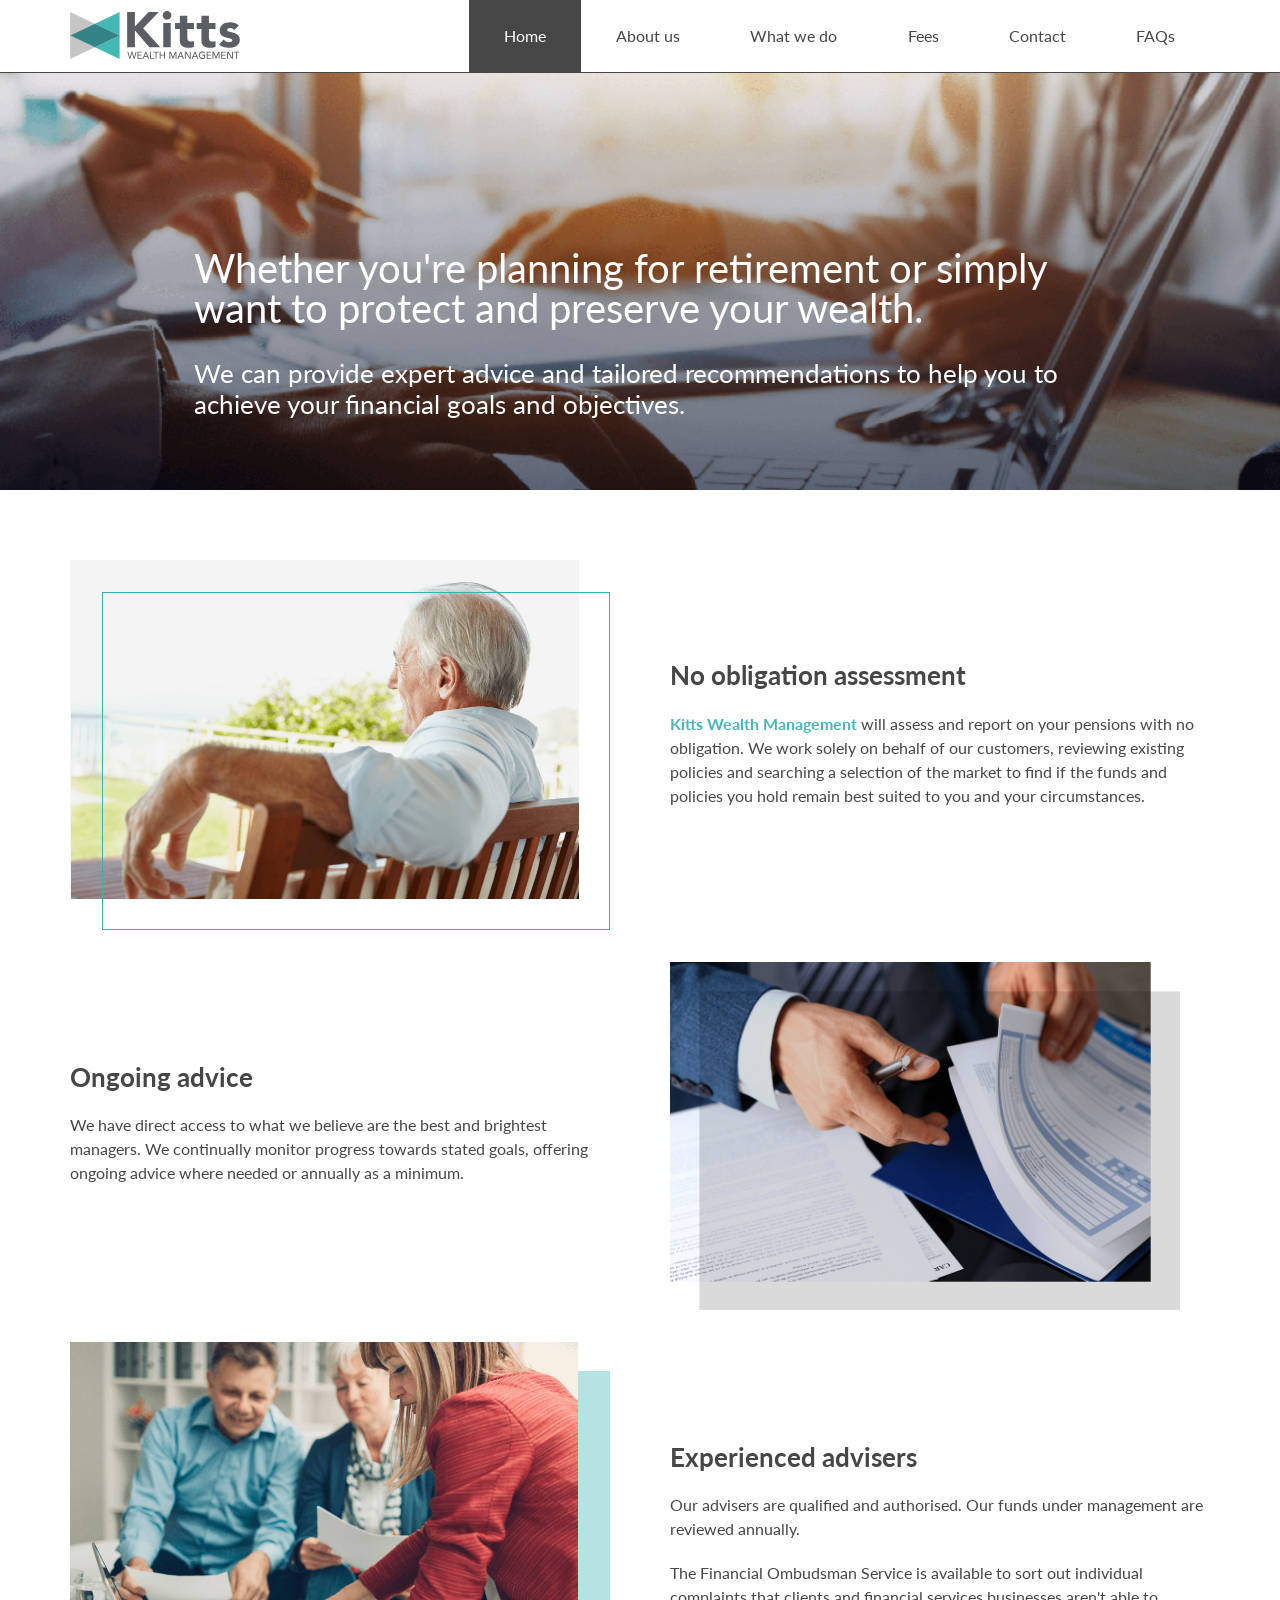
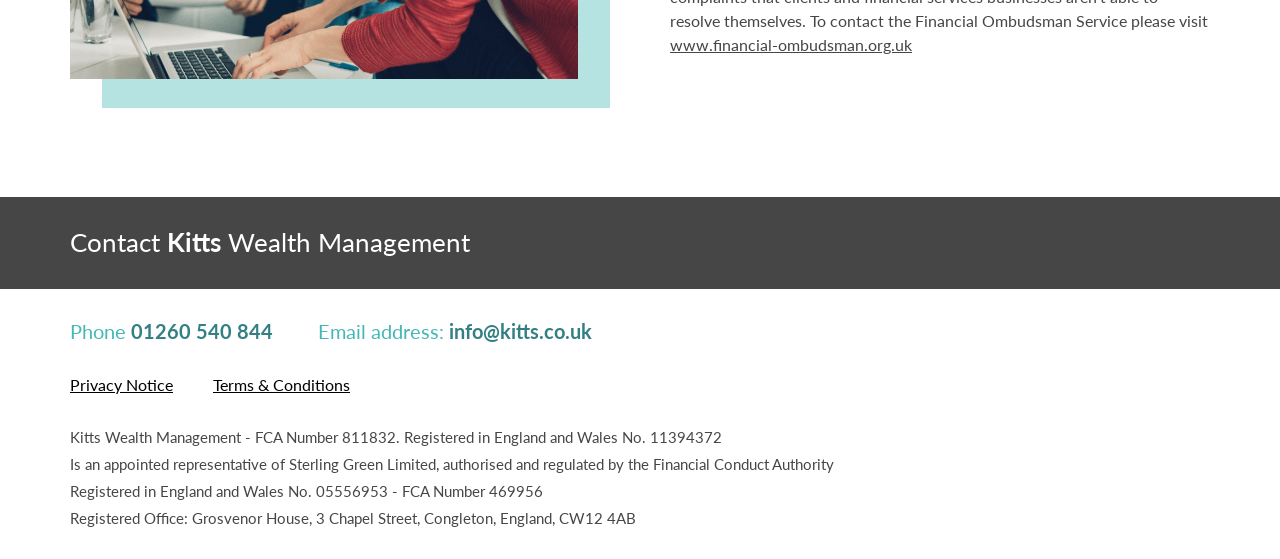
<file: index.html>
<!DOCTYPE html>
<html lang="en">
<head>
    <meta charset="UTF-8">
    <meta name="viewport" content="width=device-width, initial-scale=1.0">
    <meta http-equiv="X-UA-Compatible" content="ie=edge">
    <title>Kitts Wealth Management</title>
    <link href="https://fonts.googleapis.com/css?family=Lato" rel="stylesheet">
    <link href="sass/critical.min.css" rel="stylesheet" type="text/css">
</head>
<body>

    <a class="focusable visually-hidden" href="#main-content">Skip to main content</a>

    <header class="header">
        <div class="mainColumn">
            <a href="index.html" class="header__logo">Kitts Wealth Management link to homepage</a>
            <button class="nav__burgerBtn" aria-label="Mobile Menu Button">
                <span></span>
                <span></span>
                <span></span>
            </button>
            <nav class="nav">
                <div class="nav__close_mobile_menu">
                    <span></span>
                    <span></span>
                </div>
                <ul class="nav__list-container">
                    <li><a href="index.html" class="active">Home</a></li>
                    <li><a href="about-us.html">About us</a></li>
                    <li><a href="what-we-do.html">What we do</a></li>
                    <li><a href="fees.html">Fees</a></li>
                    <li><a href="contact.html">Contact</a></li>
                    <li><a href="faq.html">FAQs</a></li>
                </ul>
            </nav>
        </div>
    </header>

    <main class="main" id="main-content">

        <div class="hero hero--img-home">
            <div class="hero--img-home-mobile hero--img-home"></div>
            <div class="mainColumn hero__homepageTitle">
                <h1 class="hd_primary fs_primary cm_secondary cm_white">Whether you're planning for retirement or simply want to protect and preserve your wealth.</h1>
                <p class="fs_secondary--hero cm_white">We can provide expert advice and tailored recommendations to help you to achieve your financial goals and objectives.</p>
            </div>
        </div>

        <div class="mainColumn">

            <div class="columns">
                <div class="col6">
                    <img src="img/Image_1@2x.png" width="550" alt="Man relaxing on bench">
                </div>
                <div class="col6 col--centerTxt">
                    <h2 class="hd_secondary fs_secondary bold">No obligation assessment</h2>
                    <p><strong class="cm_secondary">Kitts Wealth Management</strong> will assess and report on your pensions with no obligation. We work solely on behalf of our customers, reviewing existing policies and searching a selection of the market to find if the funds and policies you hold remain best suited to you and your circumstances.</p>
                </div>
            </div>
            <div class="columns reverseCols">
                <div class="col6">
                    <img src="img/Image_2@2x.png" width="550" alt="Manager carefully checking documents">
                </div>
                <div class="col6 col--centerTxt">
                    <h2 class="hd_secondary fs_secondary bold">Ongoing advice</h2>
                    <p>We have direct access to what we believe are the best and brightest managers. We continually monitor progress towards stated goals, offering ongoing advice where needed or annually as a minimum.</p>
                </div>
            </div>
            <div class="columns">
                <div class="col6">
                    <img src="img/Image_3@2x.png" width="550" alt="Advisor giving advice">
                </div>
                <div class="col6 col--centerTxt">
                    <h2 class="hd_secondary fs_secondary bold">Experienced advisers</h2>
                    <p>Our advisers are qualified and authorised. Our funds under management are reviewed annually.</p>
                    <p>The Financial Ombudsman Service is available to sort out individual complaints that clients and financial services businesses aren't able to resolve themselves. To contact the Financial Ombudsman Service please visit <a class="cm_primary" href="http://www.financial-ombudsman.org.uk">www.financial-ombudsman.org.uk</a></p>
                </div>
            </div>

        </div>
    </main>

    <footer class="footer">
        <div class="footer__titleBlock">
            <div class="mainColumn">
                <p class="fs_secondary">Contact <strong>Kitts</strong> Wealth Management</p>
            </div>
        </div>
        <div class="footer__detailsBlock">
            <div class="mainColumn">
                <p class="footer__phoneNumbers fs_tertiary cm_secondary">Phone <a class="cm_tertiary" href="tel:01260540844"><strong>01260 540 844</strong></a> Email address: <a class="cm_tertiary" href="mailto:info@kitts.co.uk"><strong>info@kitts.co.uk</strong></a></p>
                <p class="footer__pageLinks"><a href="privacy.html">Privacy Notice</a><a href="terms.html">Terms & Conditions</a></p>
                <p class="fs__smallPrint">Kitts Wealth Management - FCA Number 811832. Registered in England and Wales No. 11394372</p>
                <p class="fs__smallPrint">Is an appointed representative of Sterling Green Limited, authorised and regulated by the Financial Conduct Authority</p>
                <p class="fs__smallPrint">Registered in England and Wales No. 05556953 - FCA Number 469956</p>
                <p class="fs__smallPrint">Registered Office: Grosvenor House, 3 Chapel Street, Congleton, England, CW12 4AB</p>
            </div>
        </div>
    </footer>

    <script src="scripts/scripts.min.js" async></script>
</body>
</html>
</file>
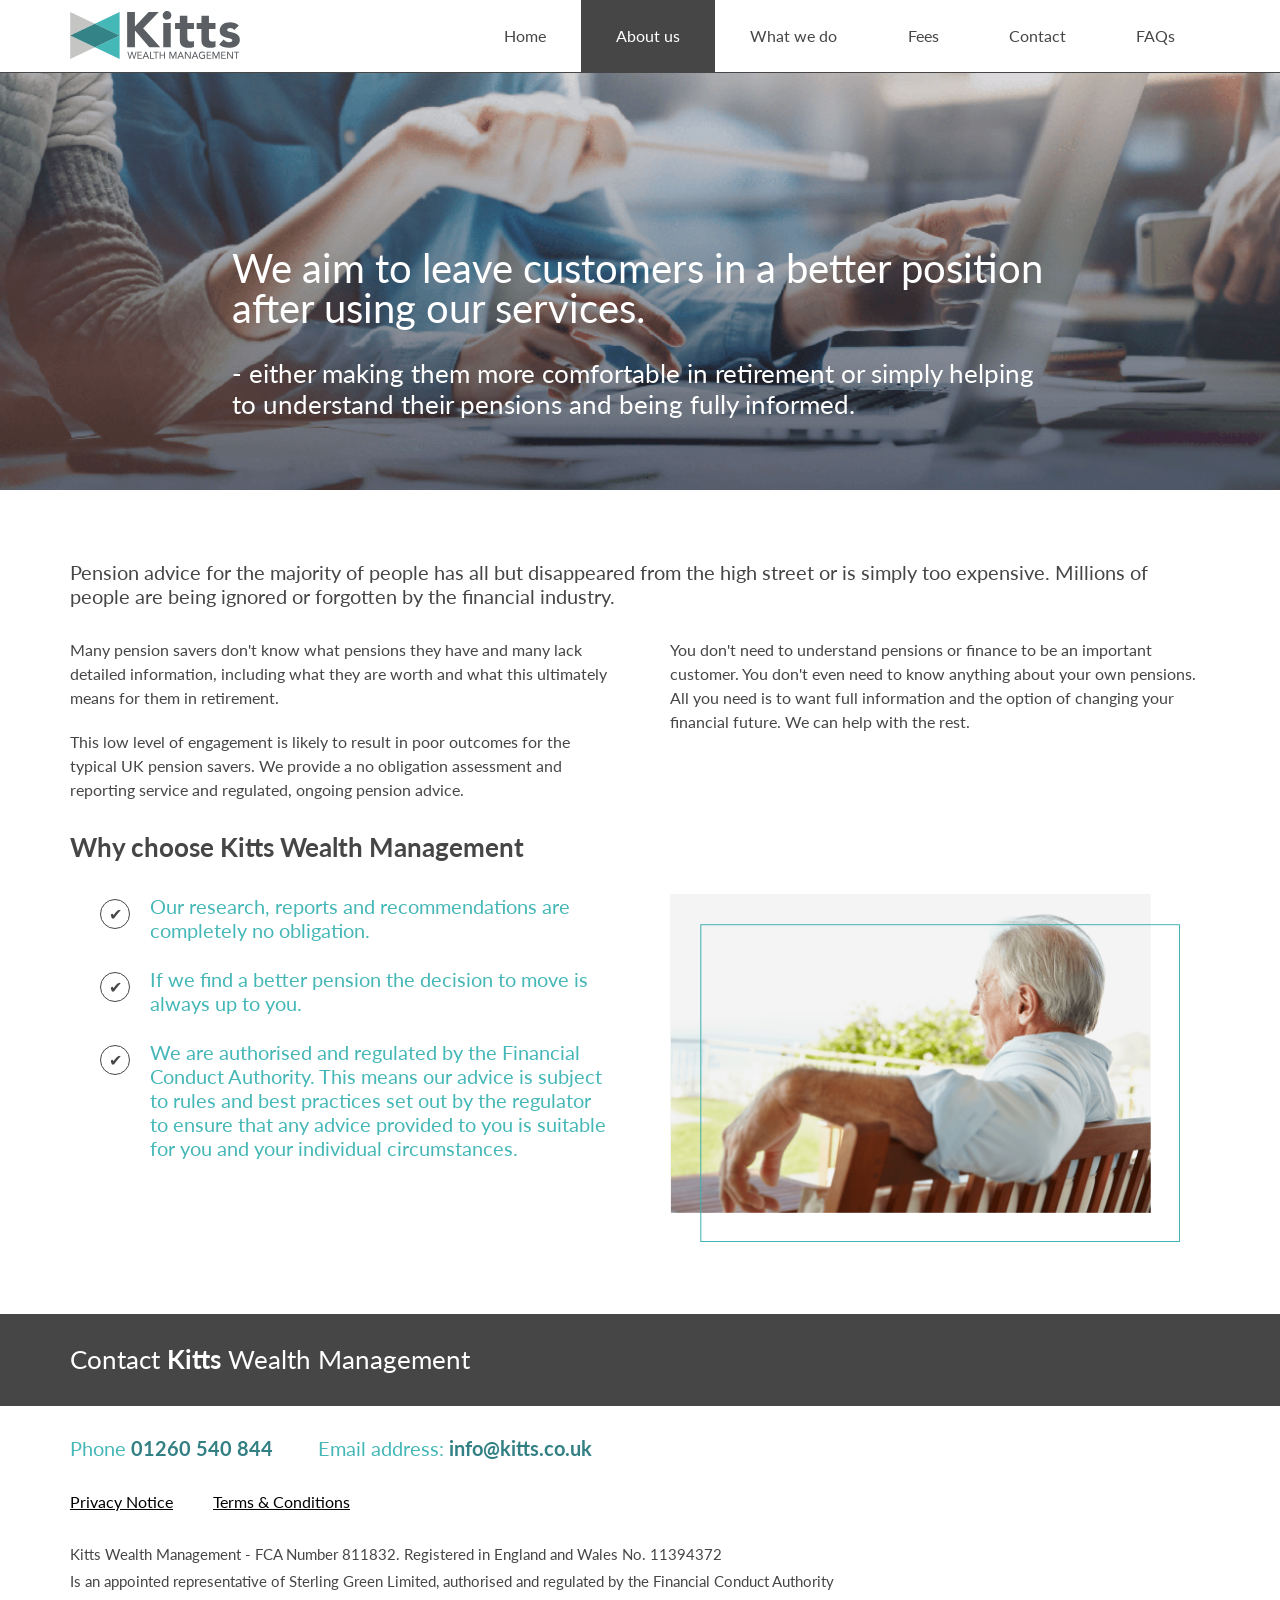
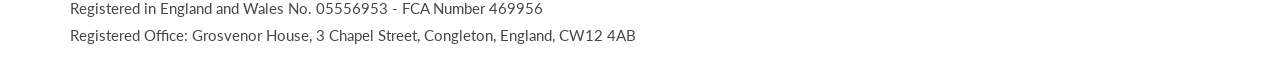
<file: about-us.html>
<!DOCTYPE html>
<html lang="en">
<head>
    <meta charset="UTF-8">
    <meta name="viewport" content="width=device-width, initial-scale=1.0">
    <meta http-equiv="X-UA-Compatible" content="ie=edge">
    <title>Kitts Wealth Management - About Us</title>
    <link href="https://fonts.googleapis.com/css?family=Lato" rel="stylesheet">
    <link href="sass/critical.min.css" rel="stylesheet" type="text/css">
</head>
<body>

    <a class="focusable visually-hidden" href="#main-content">Skip to main content</a>

    <header class="header">
        <div class="mainColumn">
            <a href="index.html" class="header__logo">Kitts Wealth Management link to homepage</a>
            <button class="nav__burgerBtn" aria-label="Mobile Menu Button">
                <span></span>
                <span></span>
                <span></span>
            </button>
            <nav class="nav">
                <div class="nav__close_mobile_menu">
                    <span></span>
                    <span></span>
                </div>
                <ul class="nav__list-container">
                    <li><a href="index.html">Home</a></li>
                    <li><a href="about-us.html" class="active">About us</a></li>
                    <li><a href="what-we-do.html">What we do</a></li>
                    <li><a href="fees.html">Fees</a></li>
                    <li><a href="contact.html">Contact</a></li>
                    <li><a href="faq.html">FAQs</a></li>
                </ul>
            </nav>
        </div>
    </header>

    <main class="main" id="main-content">

        <div class="hero hero--img-about-us">
            <div class="mainColumn hero__aboutUsTitle">
                <h1 class="hd_primary fs_primary cm_white">We aim to leave customers in a better position after using our services.</h1>
                <p class="fs_secondary--hero cm_white">- either making them more comfortable in retirement or simply helping to understand their pensions and being fully informed.</p>
            </div>
        </div>

        <div class="mainColumn">

            <p class="fs_tertiary">Pension advice for the majority of people has all but disappeared from the high street or is simply too expensive.  Millions of people are being ignored or forgotten by the financial industry.</p>

            <div class="columns">
                <div class="col6">
                    <p>Many pension savers don't know what pensions they have and many lack detailed information, including what they are worth and what this ultimately means for them in retirement.</p>
                    <p>This low level of engagement  is likely to result in poor outcomes for the typical UK pension savers. We provide a no obligation assessment and reporting service and regulated, ongoing pension advice.</p>
                </div>
                <div class="col6">
                    <p>You don't need to understand pensions or finance to be an important customer. You don't even need to know anything about your own pensions. All you need is to want full information and the option of changing your financial future. We can help with the rest.</p>
                </div>
            </div>

            <h2 class="hd_secondary fs_secondary bold mar_top_med">Why choose Kitts Wealth Management</h2>

            <div class="columns reverseCols">
                <div class="col6 hide--mobile">
                    <img src="img/Image_1@2x.png" width="550" alt="Man relaxing on a bench">
                </div>
                <div class="col6">
                    <ul class="fs_tertiary cm_secondary">
                        <li class="bullet--tick">Our research, reports and recommendations are completely no obligation.</li>
                        <li class="bullet--tick">If we find a better pension the decision to move is always up to you.</li>
                        <li class="bullet--tick">We are authorised and regulated by the Financial Conduct Authority. This means our advice is subject to rules and best practices set out by the regulator to ensure that any advice provided to you is suitable for you and your individual circumstances.</li>
                    </ul>
                </div>
            </div>

        </div>
    </main>

    <footer class="footer">
        <div class="footer__titleBlock">
            <div class="mainColumn">
                <p class="fs_secondary">Contact <strong>Kitts</strong> Wealth Management</p>
            </div>
        </div>
        <div class="footer__detailsBlock">
            <div class="mainColumn">
                <p class="footer__phoneNumbers fs_tertiary cm_secondary">Phone <a class="cm_tertiary" href="tel:01260540844"><strong>01260 540 844</strong></a> Email address: <a class="cm_tertiary" href="mailto:info@kitts.co.uk"><strong>info@kitts.co.uk</strong></a></p>
                <p class="footer__pageLinks"><a href="privacy.html">Privacy Notice</a><a href="terms.html">Terms & Conditions</a></p>
                <p class="fs__smallPrint">Kitts Wealth Management - FCA Number 811832. Registered in England and Wales No. 11394372</p>
                <p class="fs__smallPrint">Is an appointed representative of Sterling Green Limited, authorised and regulated by the Financial Conduct Authority</p>
                <p class="fs__smallPrint">Registered in England and Wales No. 05556953 - FCA Number 469956</p>
                <p class="fs__smallPrint">Registered Office: Grosvenor House, 3 Chapel Street, Congleton, England, CW12 4AB</p>
            </div>
        </div>
    </footer>

    <script src="scripts/scripts.min.js" async></script>
</body>
</html>
</file>
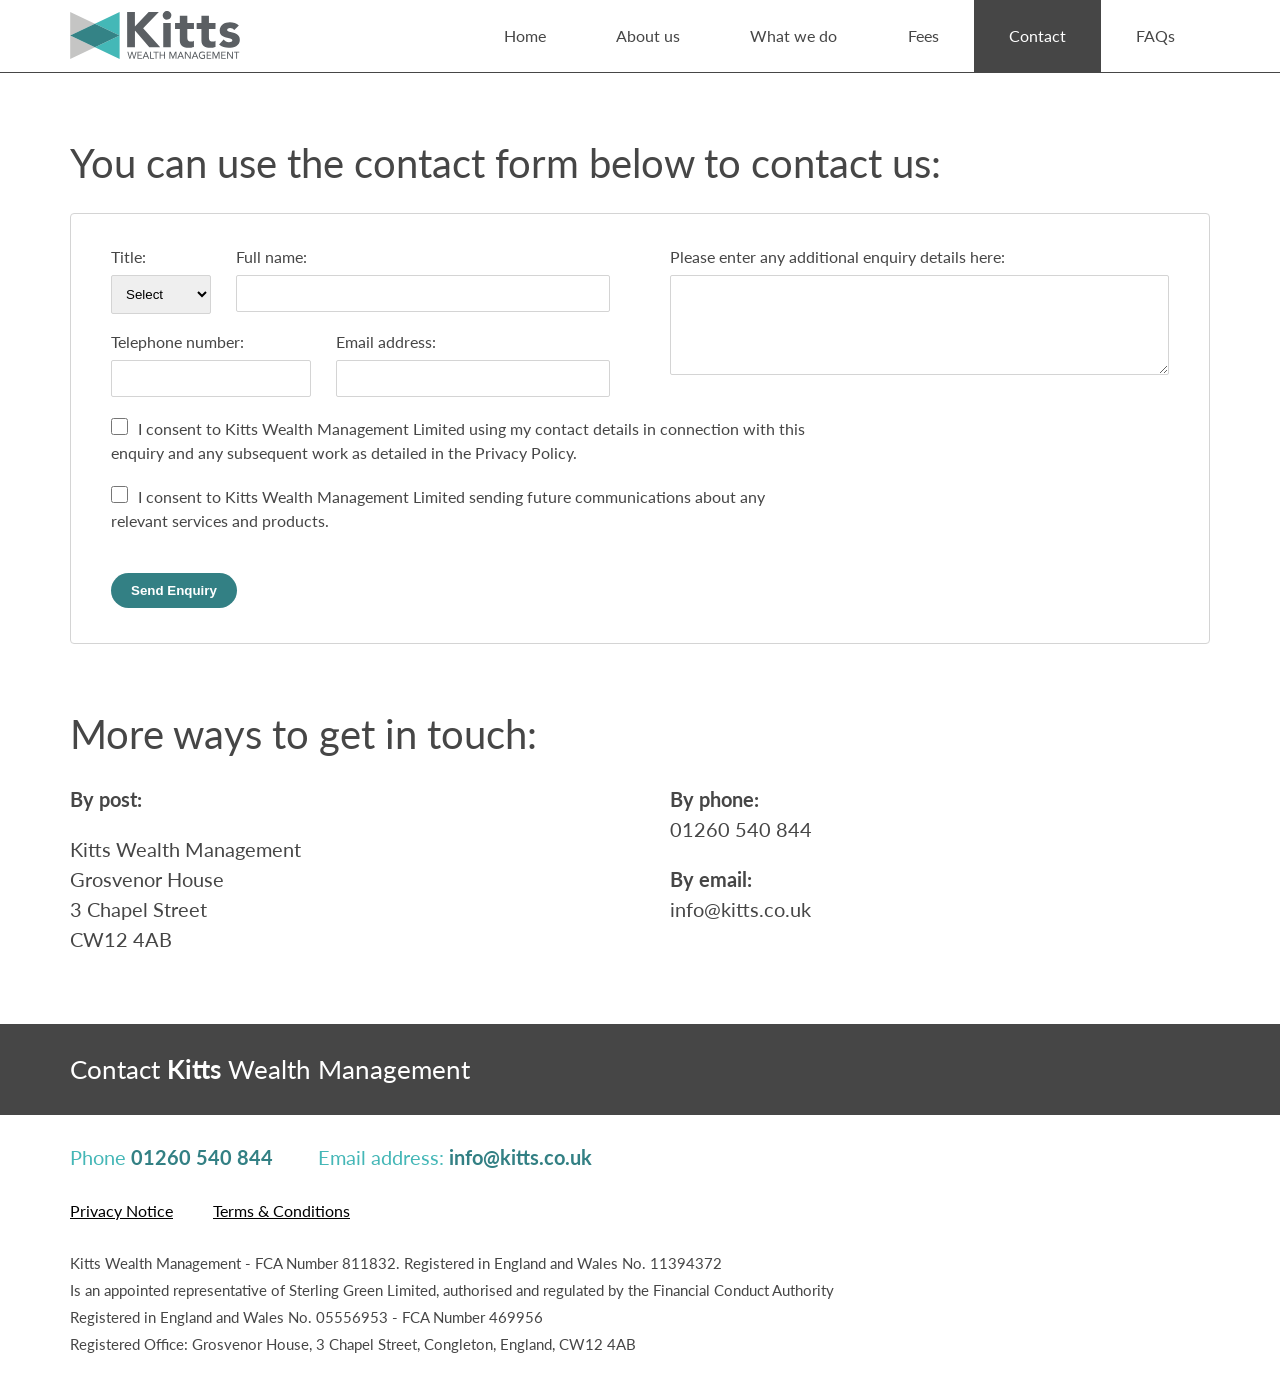
<file: contact.html>
<!DOCTYPE html>
<html lang="en">
<head>
    <meta charset="UTF-8">
    <meta name="viewport" content="width=device-width, initial-scale=1.0">
    <meta http-equiv="X-UA-Compatible" content="ie=edge">
    <title>Kitts Wealth Management - Contact us</title>
    <link href="https://fonts.googleapis.com/css?family=Lato" rel="stylesheet">
    <link href="sass/critical.min.css" rel="stylesheet" type="text/css">
</head>
<body>

    <a class="focusable visually-hidden" href="#main-content">Skip to main content</a>

    <header class="header">
        <div class="mainColumn">
            <a href="index.html" class="header__logo">Kitts Wealth Management link to homepage</a>
            <button class="nav__burgerBtn" aria-label="Mobile Menu Button">
                <span></span>
                <span></span>
                <span></span>
            </button>
            <nav class="nav">
                <div class="nav__close_mobile_menu">
                    <span></span>
                    <span></span>
                </div>
                <ul class="nav__list-container">
                    <li><a href="index.html">Home</a></li>
                    <li><a href="about-us.html">About us</a></li>
                    <li><a href="what-we-do.html">What we do</a></li>
                    <li><a href="fees.html">Fees</a></li>
                    <li><a href="contact.html" class="active">Contact</a></li>
                    <li><a href="faq.html">FAQs</a></li>
                </ul>
            </nav>
        </div>
    </header>

    <main class="main" id="main-content">

        <div class="mainColumn mar_top_noHero">

            <h1 class="hd_primary fs_primary">You can use the contact form below to contact us:</h1>

            <form class="formBlock mar_btm_lrg" action="">
                <div class="columns">
                    <div class="col6">
                        <div class="formBlock__fields">
                            <div class="formBlock--field-title">
                                <label class="formBlock--field-label" for="formTitle">Title:</label>
                                <select id="formTitle">
                                    <option value="Select" disabled selected>Select</option>
                                    <option value="Mr">Mr</option>
                                    <option value="Miss">Miss</option>
                                    <option value="Mrs">Mrs</option>
                                </select>
                            </div>
                            <div class="formBlock--field-name">
                                <label class="formBlock--field-label" for="formName">Full name:</label>
                                <input type="text" id="formName">
                            </div>
                        </div>
                        <div class="formBlock__fields">
                            <div class="formBlock--field-telephone">
                                <label class="formBlock--field-label" for="formNumber">Telephone number:</label>
                                <input type="number" id="formNumber">
                            </div>
                            <div class="formBlock--field-email">
                                <label class="formBlock--field-label" for="formEmail">Email address:</label>
                                <input type="email" id="formEmail">
                            </div>
                        </div>
                    </div>
                    <div class="col6">
                        <label class="formBlock--field-label" for="formComments">Please enter any additional enquiry details here:</label>
                        <textarea class="formBlock--field-comments" id="formComments" rows="6"></textarea>
                    </div>
                </div>

                <p class="formBlock__consentLabel">
                    <label for="consent__contact_details"><input class="formBlock__consent_checkbox" type="checkbox" id="consent__contact_details">I consent to Kitts Wealth Management Limited using my contact details in connection with this enquiry and any subsequent work as detailed in the Privacy Policy.</label>
                </p>

                <p class="formBlock__consentLabel">
                    <label for="consent__marketing"><input class="formBlock__consent_checkbox" type="checkbox" id="consent__marketing">I consent to Kitts Wealth Management Limited sending future communications about any relevant services and products.</label>
                </p>

                <button class="formBlock--submitBtn mar_top_med" type="submit">Send Enquiry</button>
            </form>

            <h1 class="hd_primary fs_primary">More ways to get in touch:</h1>

            <div class="columns">
                <div class="col6 fs_tertiary">
                    <p><strong>By post:</strong></p>
                    <p>
                        Kitts Wealth Management
                        <br>Grosvenor House
                        <br>3 Chapel Street
                        <br>CW12 4AB
                    </p>
                </div>
                <div class="col6 fs_tertiary">
                    <p>
                        <strong>By phone:</strong>
                        <br>
                        <a class="unstyledLink" href="tel:01260540844">01260 540 844</a>
                    </p>

                    <p>
                        <strong>By email:</strong>
                        <br>
                        <a class="unstyledLink" href="mailto:info@kitts.co.uk">info@kitts.co.uk</a>
                    </p>
                </div>
            </div>

        </div>
    </main>

    <footer class="footer">
        <div class="footer__titleBlock">
            <div class="mainColumn">
                <p class="fs_secondary">Contact <strong>Kitts</strong> Wealth Management</p>
            </div>
        </div>
        <div class="footer__detailsBlock">
            <div class="mainColumn">
                <p class="footer__phoneNumbers fs_tertiary cm_secondary">Phone <a class="cm_tertiary" href="tel:01260540844"><strong>01260 540 844</strong></a> Email address: <a class="cm_tertiary" href="mailto:info@kitts.co.uk"><strong>info@kitts.co.uk</strong></a></p>
                <p class="footer__pageLinks"><a href="privacy.html">Privacy Notice</a><a href="terms.html">Terms & Conditions</a></p>
                <p class="fs__smallPrint">Kitts Wealth Management - FCA Number 811832. Registered in England and Wales No. 11394372</p>
                <p class="fs__smallPrint">Is an appointed representative of Sterling Green Limited, authorised and regulated by the Financial Conduct Authority</p>
                <p class="fs__smallPrint">Registered in England and Wales No. 05556953 - FCA Number 469956</p>
                <p class="fs__smallPrint">Registered Office: Grosvenor House, 3 Chapel Street, Congleton, England, CW12 4AB</p>
            </div>
        </div>
    </footer>

    <script src="scripts/scripts.min.js" async></script>
</body>
</html>
</file>
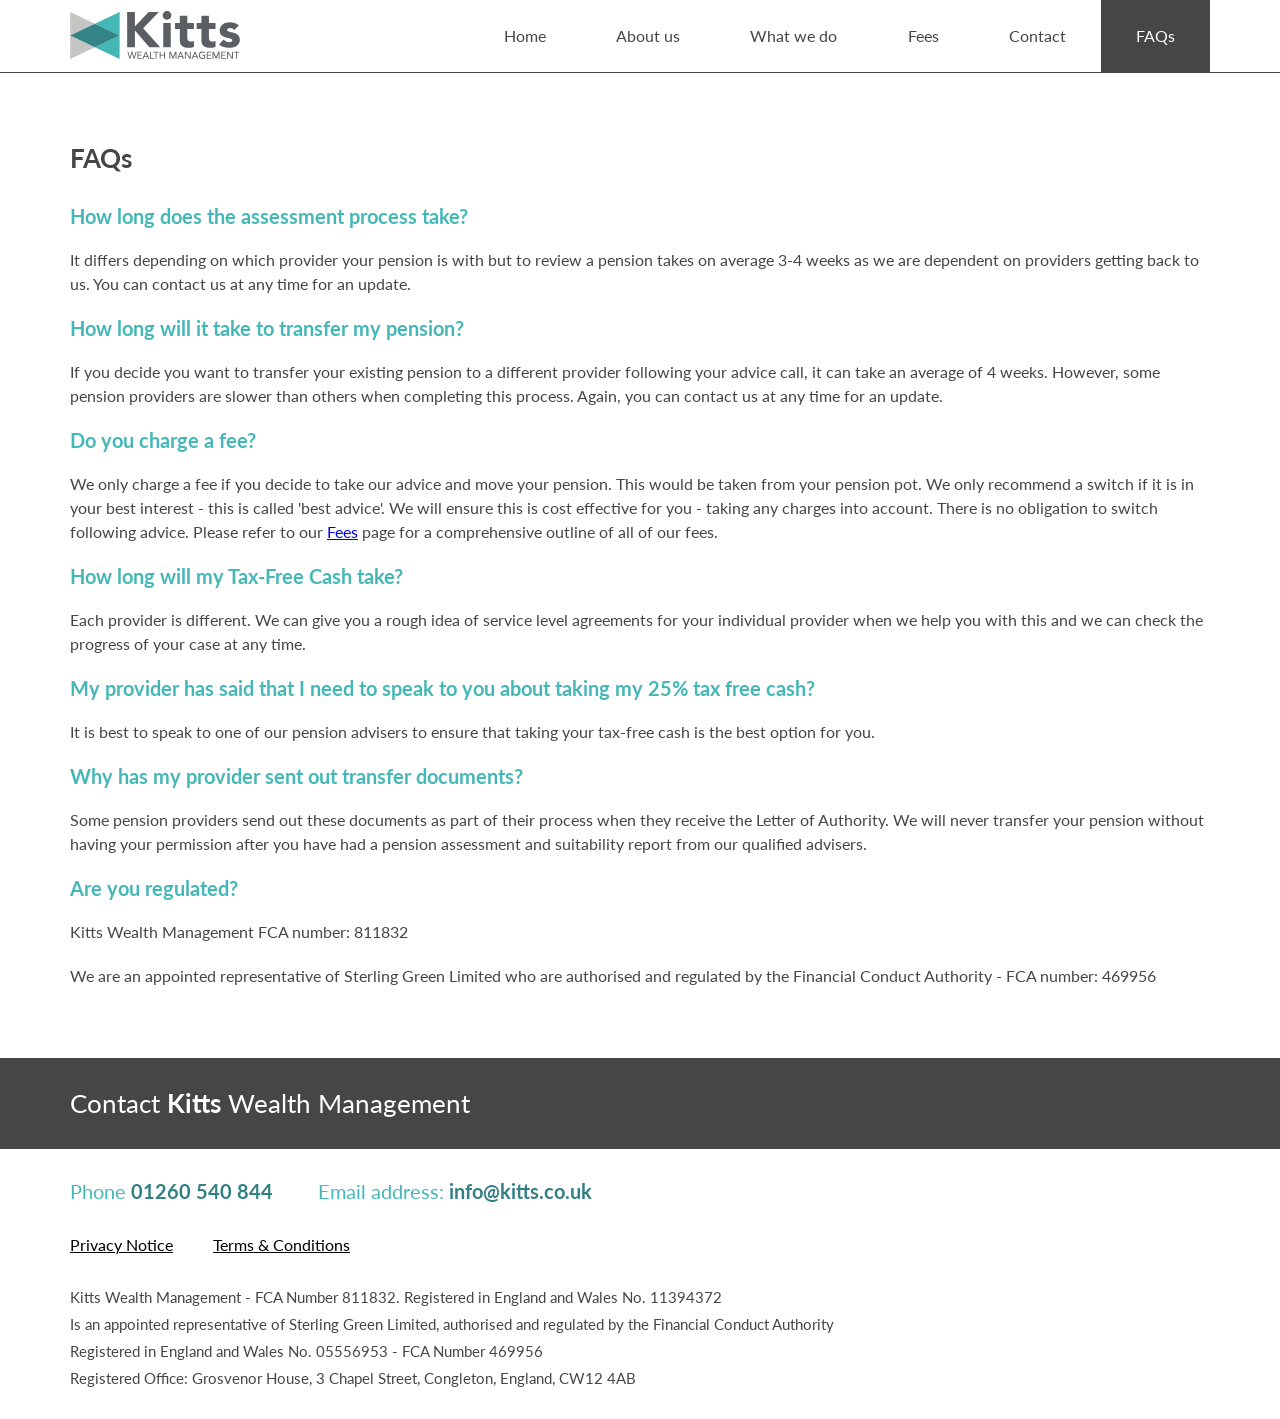
<file: faq.html>
<!DOCTYPE html>
<html lang="en">
<head>
    <meta charset="UTF-8">
    <meta name="viewport" content="width=device-width, initial-scale=1.0">
    <meta http-equiv="X-UA-Compatible" content="ie=edge">
    <title>Kitts Wealth Management - FAQ</title>
    <link href="https://fonts.googleapis.com/css?family=Lato" rel="stylesheet">
    <link href="sass/critical.min.css" rel="stylesheet" type="text/css">
</head>
<body>

    <a class="focusable visually-hidden" href="#main-content">Skip to main content</a>

    <header class="header">
        <div class="mainColumn">
            <a href="index.html" class="header__logo">Kitts Wealth Management link to homepage</a>
            <button class="nav__burgerBtn" aria-label="Mobile Menu Button">
                <span></span>
                <span></span>
                <span></span>
            </button>
            <nav class="nav">
                <div class="nav__close_mobile_menu">
                    <span></span>
                    <span></span>
                </div>
                <ul class="nav__list-container">
                    <li><a href="index.html">Home</a></li>
                    <li><a href="about-us.html">About us</a></li>
                    <li><a href="what-we-do.html">What we do</a></li>
                    <li><a href="fees.html">Fees</a></li>
                    <li><a href="contact.html">Contact</a></li>
                    <li><a href="faq.html" class="active">FAQs</a></li>
                </ul>
            </nav>
        </div>
    </header>

    <main class="main" id="main-content">
        <div class="mainColumn mar_top_noHero">

            <h2 class="hd_secondary fs_secondary mar_btm_med bold">FAQs</h2>

            <h3 class="hd_secondary fs_tertiary cm_secondary bold">How long does the assessment process take?</h3>
            <p>It differs depending on which provider your pension is with but to review a pension takes on average 3-4 weeks as we are dependent on providers getting back to us. You can contact us at any time for an update.</p>

            <h3 class="hd_secondary fs_tertiary cm_secondary bold">How long will it take to transfer my pension?</h3>
            <p>If you decide you want to transfer your existing pension to a different provider following your advice call, it can take an average of 4 weeks.  However, some pension providers are slower than others when completing this process.  Again, you can contact us at any time for an update.</p>

            <h3 class="hd_secondary fs_tertiary cm_secondary bold">Do you charge a fee?</h3>
            <p>We only charge a fee if you decide to take our advice and move your pension. This would be taken from your pension pot. We only recommend a switch if it is in your best interest - this is called 'best advice'. We will ensure this is cost effective for you - taking any charges into account.  There is no obligation to switch following advice. Please refer to our <a href="fees.html">Fees</a> page for a comprehensive outline of all of our fees.</p>

            <h3 class="hd_secondary fs_tertiary cm_secondary bold">How long will my Tax-Free Cash take?</h3>
            <p>Each provider is different. We can give you a rough idea of service level agreements for your individual provider when we help you with this and we can check the progress of your case at any time.</p>

            <h3 class="hd_secondary fs_tertiary cm_secondary bold">My provider has said that I need to speak to you about taking my 25% tax free cash?</h3>
            <p>It is best to speak to one of our pension advisers to ensure that taking your tax-free cash is the best option for you.</p>

            <h3 class="hd_secondary fs_tertiary cm_secondary bold">Why has my provider sent out transfer documents?</h3>
            <p>Some pension providers send out these documents as part of their process when they receive the Letter of Authority. We will never transfer your pension without having your permission after you have had a pension assessment and suitability report from our qualified advisers.</p>

            <h3 class="hd_secondary fs_tertiary cm_secondary bold">Are you regulated?</h3>
            <p>Kitts Wealth Management FCA number: 811832</p>
            <p>We are an appointed representative of Sterling Green Limited who are authorised and regulated by the Financial Conduct Authority - FCA number: 469956</p>

        </div>
    </main>

    <footer class="footer">
        <div class="footer__titleBlock">
            <div class="mainColumn">
                <p class="fs_secondary">Contact <strong>Kitts</strong> Wealth Management</p>
            </div>
        </div>
        <div class="footer__detailsBlock">
            <div class="mainColumn">
                <p class="footer__phoneNumbers fs_tertiary cm_secondary">Phone <a class="cm_tertiary" href="tel:01260540844"><strong>01260 540 844</strong></a> Email address: <a class="cm_tertiary" href="mailto:info@kitts.co.uk"><strong>info@kitts.co.uk</strong></a></p>
                <p class="footer__pageLinks"><a href="privacy.html">Privacy Notice</a><a href="terms.html">Terms & Conditions</a></p>
                <p class="fs__smallPrint">Kitts Wealth Management - FCA Number 811832. Registered in England and Wales No. 11394372</p>
                <p class="fs__smallPrint">Is an appointed representative of Sterling Green Limited, authorised and regulated by the Financial Conduct Authority</p>
                <p class="fs__smallPrint">Registered in England and Wales No. 05556953 - FCA Number 469956</p>
                <p class="fs__smallPrint">Registered Office: Grosvenor House, 3 Chapel Street, Congleton, England, CW12 4AB</p>
            </div>
        </div>
    </footer>

    <script src="scripts/scripts.min.js" async></script>
</body>
</html>
</file>
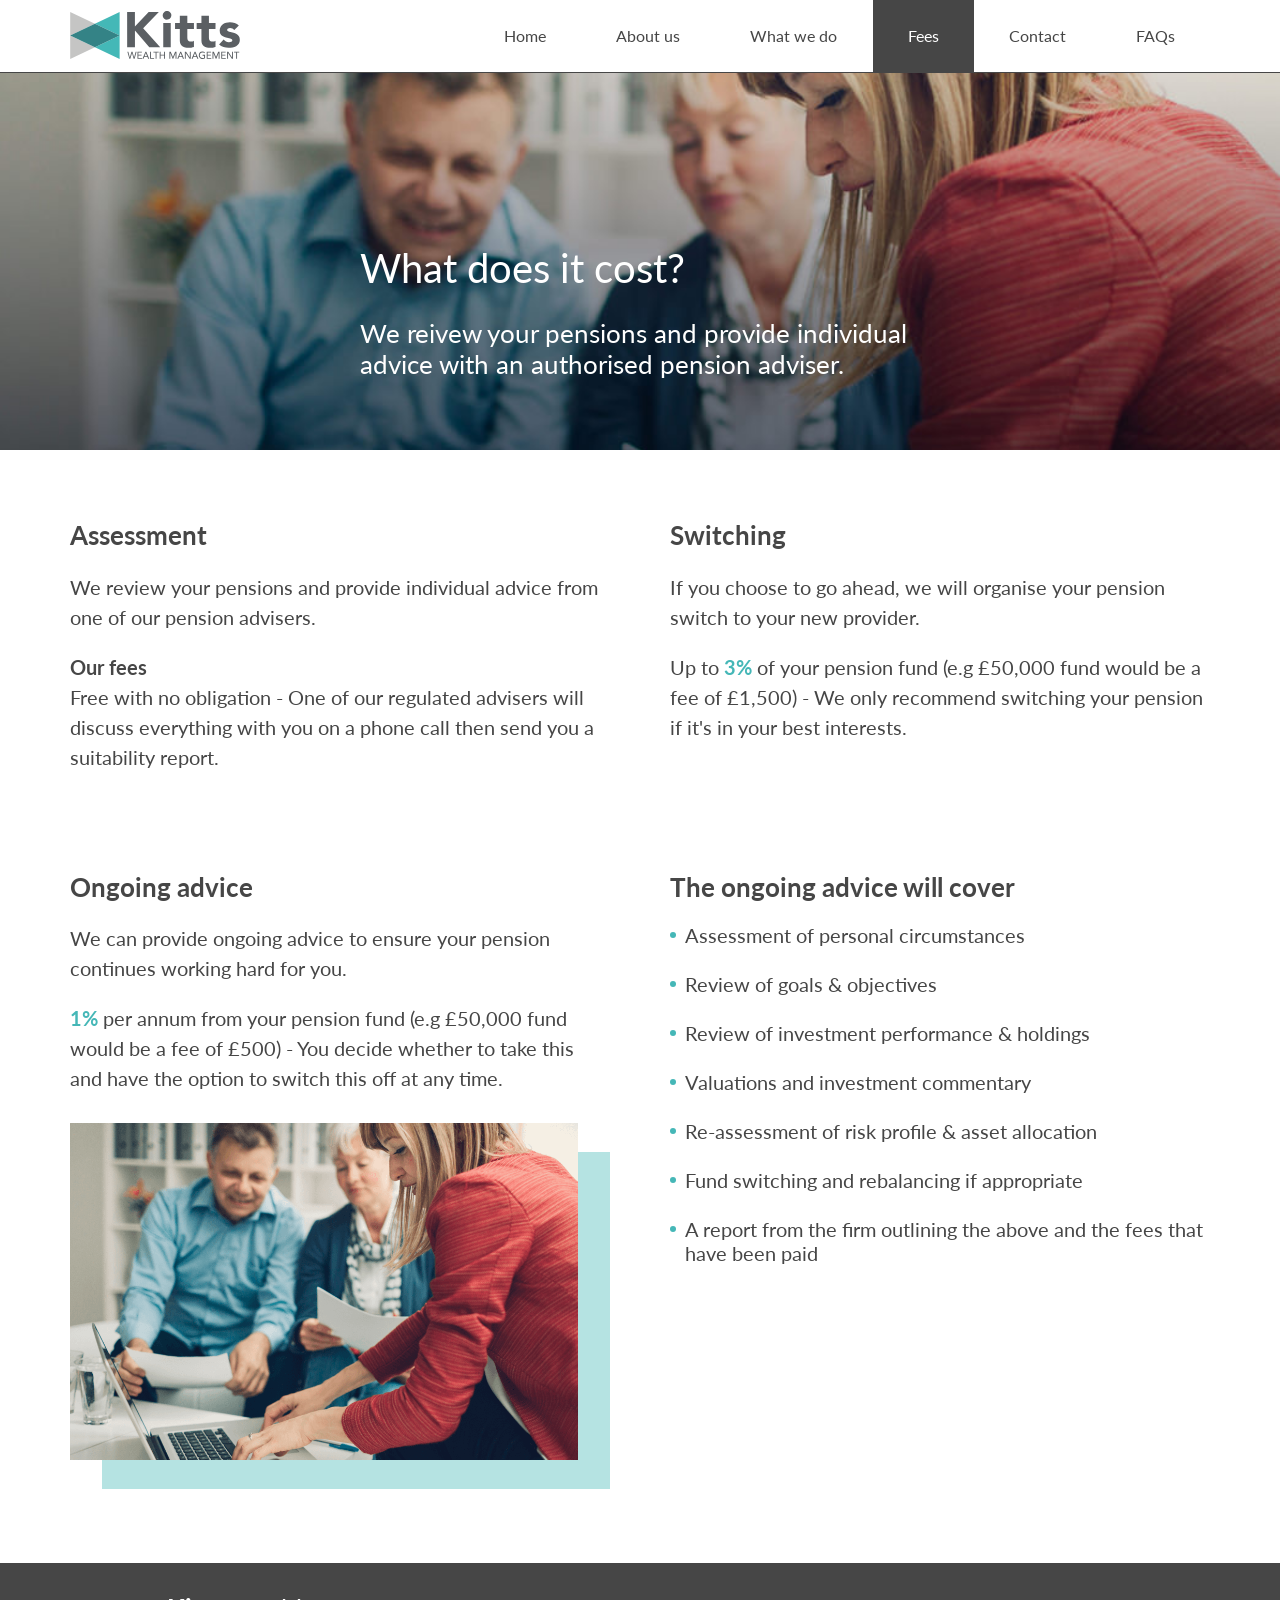
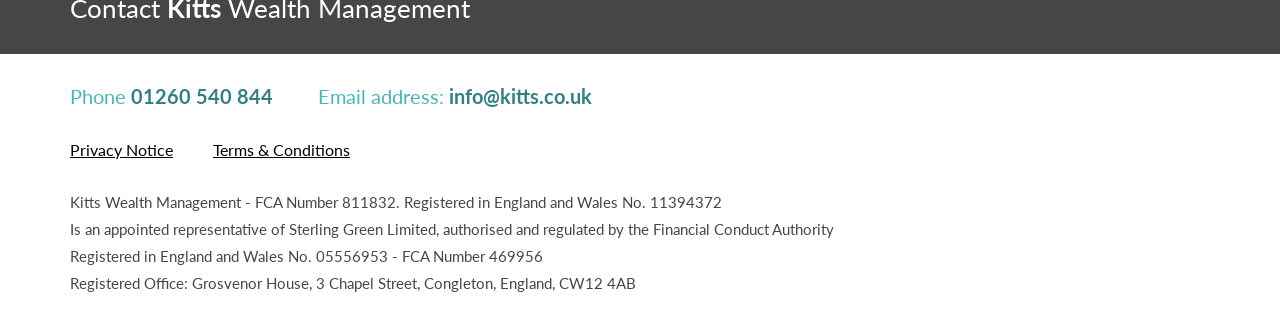
<file: fees.html>
<!DOCTYPE html>
<html lang="en">
<head>
    <meta charset="UTF-8">
    <meta name="viewport" content="width=device-width, initial-scale=1.0">
    <meta http-equiv="X-UA-Compatible" content="ie=edge">
    <title>Kitts Wealth Management - Fees</title>
    <link href="https://fonts.googleapis.com/css?family=Lato" rel="stylesheet">
    <link href="sass/critical.min.css" rel="stylesheet" type="text/css">
</head>
<body>

    <a class="focusable visually-hidden" href="#main-content">Skip to main content</a>

    <header class="header">
        <div class="mainColumn">
            <a href="index.html" class="header__logo">Kitts Wealth Management link to homepage</a>
            <button class="nav__burgerBtn" aria-label="Mobile Menu Button">
                <span></span>
                <span></span>
                <span></span>
            </button>
            <nav class="nav">
                <div class="nav__close_mobile_menu">
                    <span></span>
                    <span></span>
                </div>
                <ul class="nav__list-container">
                    <li><a href="index.html">Home</a></li>
                    <li><a href="about-us.html">About us</a></li>
                    <li><a href="what-we-do.html">What we do</a></li>
                    <li><a href="fees.html" class="active">Fees</a></li>
                    <li><a href="contact.html">Contact</a></li>
                    <li><a href="faq.html">FAQs</a></li>
                </ul>
            </nav>
        </div>
    </header>

    <main class="main" id="main-content">

        <div class="hero hero--img-fees">
            <div class="mainColumn hero__feesTitle">
                <h1 class="hd_primary fs_primary cm_white">What does it cost?</h1>
                <p class="fs_secondary--hero cm_white">We reivew your pensions and provide individual advice with an authorised pension adviser.</p>
            </div>
        </div>

        <div class="mainColumn fs_tertiary">

            <div class="columns">
                <div class="col6">
                    <h2 class="hd_secondary fs_secondary bold">Assessment</h2>
                    <p>We review your pensions and provide individual advice from one of our pension advisers.</p>
                    <p>
                        <strong>Our fees</strong>
                        <br>
                        Free with no obligation - One of our regulated advisers will discuss everything with you on a phone call then send you a suitability report.
                    </p>
                </div>
                <div class="col6">
                    <h2 class="hd_secondary fs_secondary bold">Switching</h2>
                    <p>If you choose to go ahead, we will organise your pension switch to your new provider.</p>
                    <p>Up to <strong class="cm_secondary">3%</strong> of your pension fund (e.g £50,000 fund would be a fee of £1,500) - We only recommend switching your pension if it's in your best interests.</p>
                </div>
            </div>



            <div class="columns">
                <div class="col6">
                    <h2 class="hd_secondary fs_secondary bold mar_top_lrg">Ongoing advice</h2>
                    <p>We can provide ongoing advice to ensure your pension continues working hard for you.</p>
                    <p><strong class="cm_secondary">1%</strong> per annum from your pension fund (e.g £50,000 fund would be a fee of £500) - You decide whether to take this and have the option to switch this off at any time.</p>
                    <img src="img/Image_3@2x.png" class="mar_top_med mar_btm_med_m" width="550" alt="Advisor giving advice">
                </div>
                <div class="col6">
                    <h2 class="hd_secondary fs_secondary bold mar_top_lrg">The ongoing advice will cover</h2>
                    <ul class="">
                        <li class="bullet--disc">Assessment of personal circumstances</li>
                        <li class="bullet--disc">Review of goals & objectives</li>
                        <li class="bullet--disc">Review of investment performance & holdings</li>
                        <li class="bullet--disc">Valuations and investment commentary</li>
                        <li class="bullet--disc">Re-assessment of risk profile & asset allocation</li>
                        <li class="bullet--disc">Fund switching and rebalancing if appropriate</li>
                        <li class="bullet--disc">A report from the firm outlining the above and the fees that have been paid</li>
                    </ul>
                </div>
            </div>

        </div>
    </main>

    <footer class="footer">
        <div class="footer__titleBlock">
            <div class="mainColumn">
                <p class="fs_secondary">Contact <strong>Kitts</strong> Wealth Management</p>
            </div>
        </div>
        <div class="footer__detailsBlock">
            <div class="mainColumn">
                <p class="footer__phoneNumbers fs_tertiary cm_secondary">Phone <a class="cm_tertiary" href="tel:01260540844"><strong>01260 540 844</strong></a> Email address: <a class="cm_tertiary" href="mailto:info@kitts.co.uk"><strong>info@kitts.co.uk</strong></a></p>
                <p class="footer__pageLinks"><a href="privacy.html">Privacy Notice</a><a href="terms.html">Terms & Conditions</a></p>
                <p class="fs__smallPrint">Kitts Wealth Management - FCA Number 811832. Registered in England and Wales No. 11394372</p>
                <p class="fs__smallPrint">Is an appointed representative of Sterling Green Limited, authorised and regulated by the Financial Conduct Authority</p>
                <p class="fs__smallPrint">Registered in England and Wales No. 05556953 - FCA Number 469956</p>
                <p class="fs__smallPrint">Registered Office: Grosvenor House, 3 Chapel Street, Congleton, England, CW12 4AB</p>
            </div>
        </div>
    </footer>

    <script src="scripts/scripts.min.js" async></script>
</body>
</html>
</file>
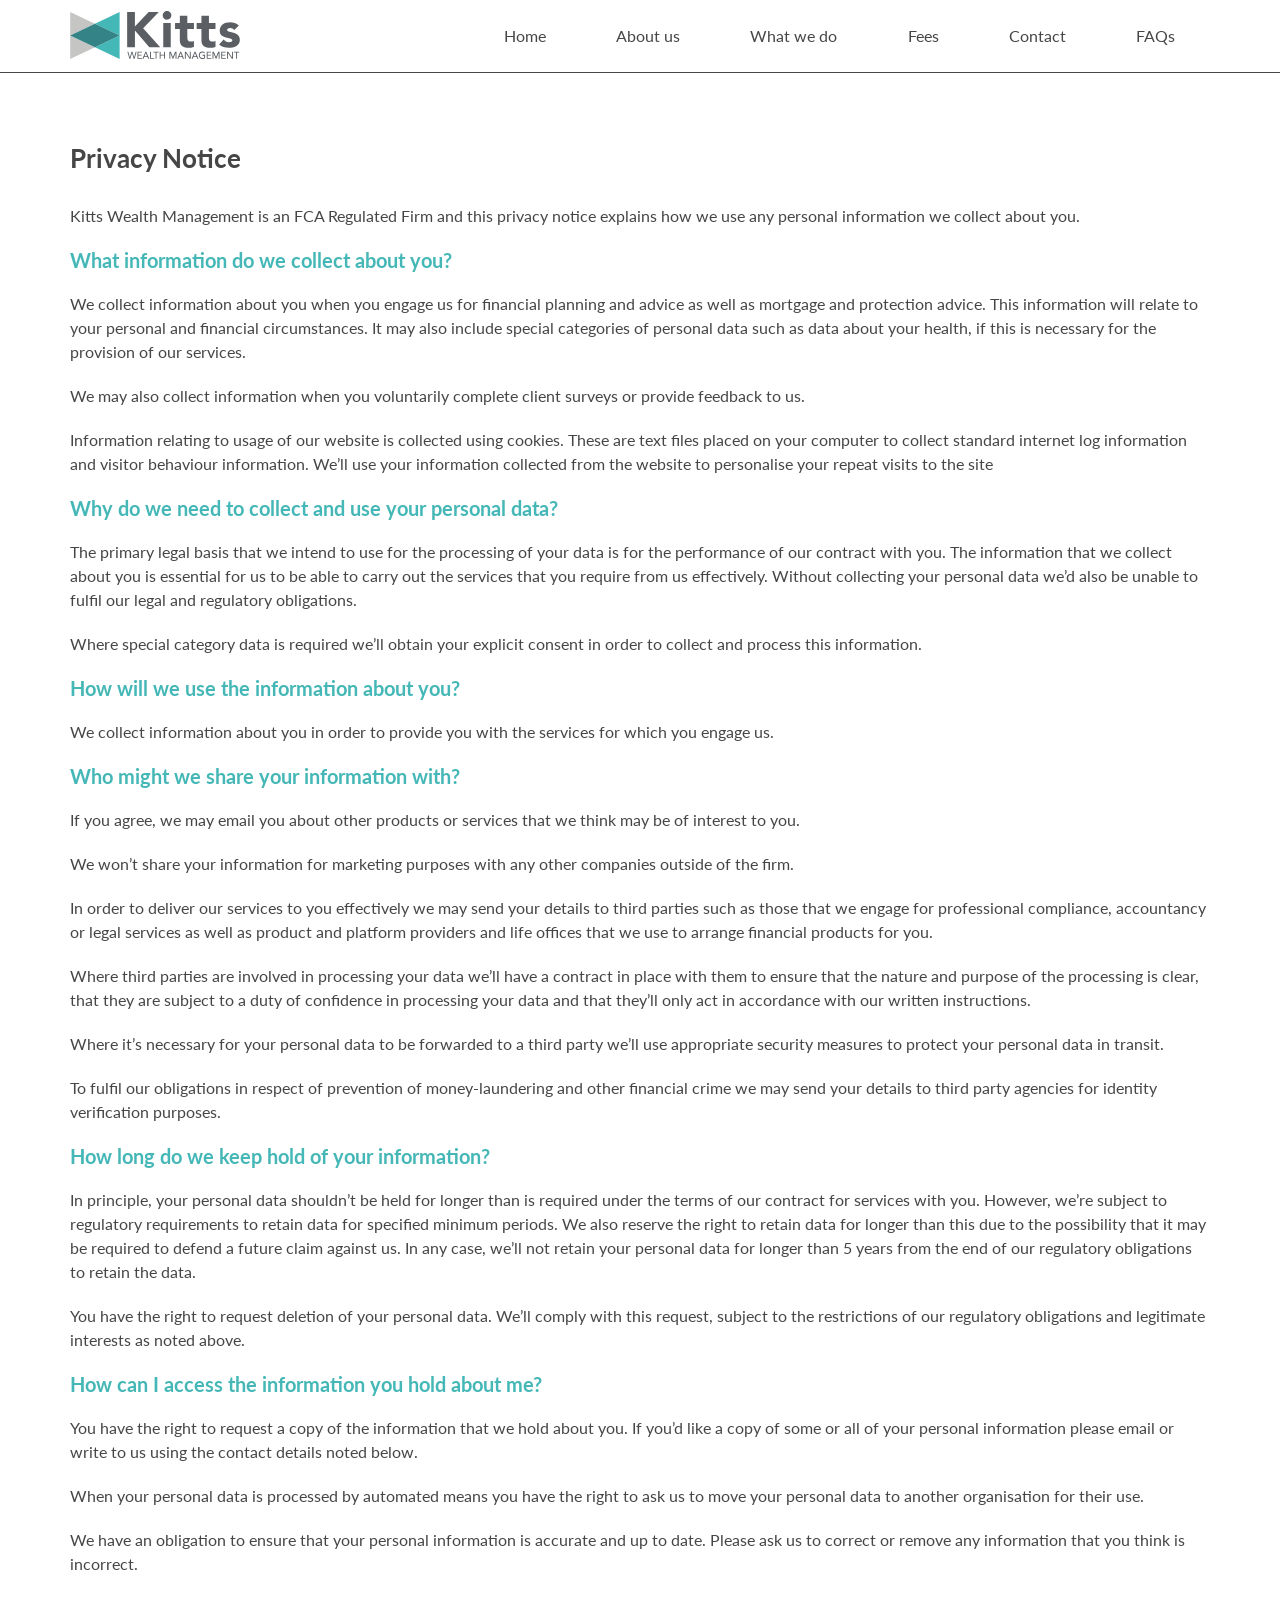
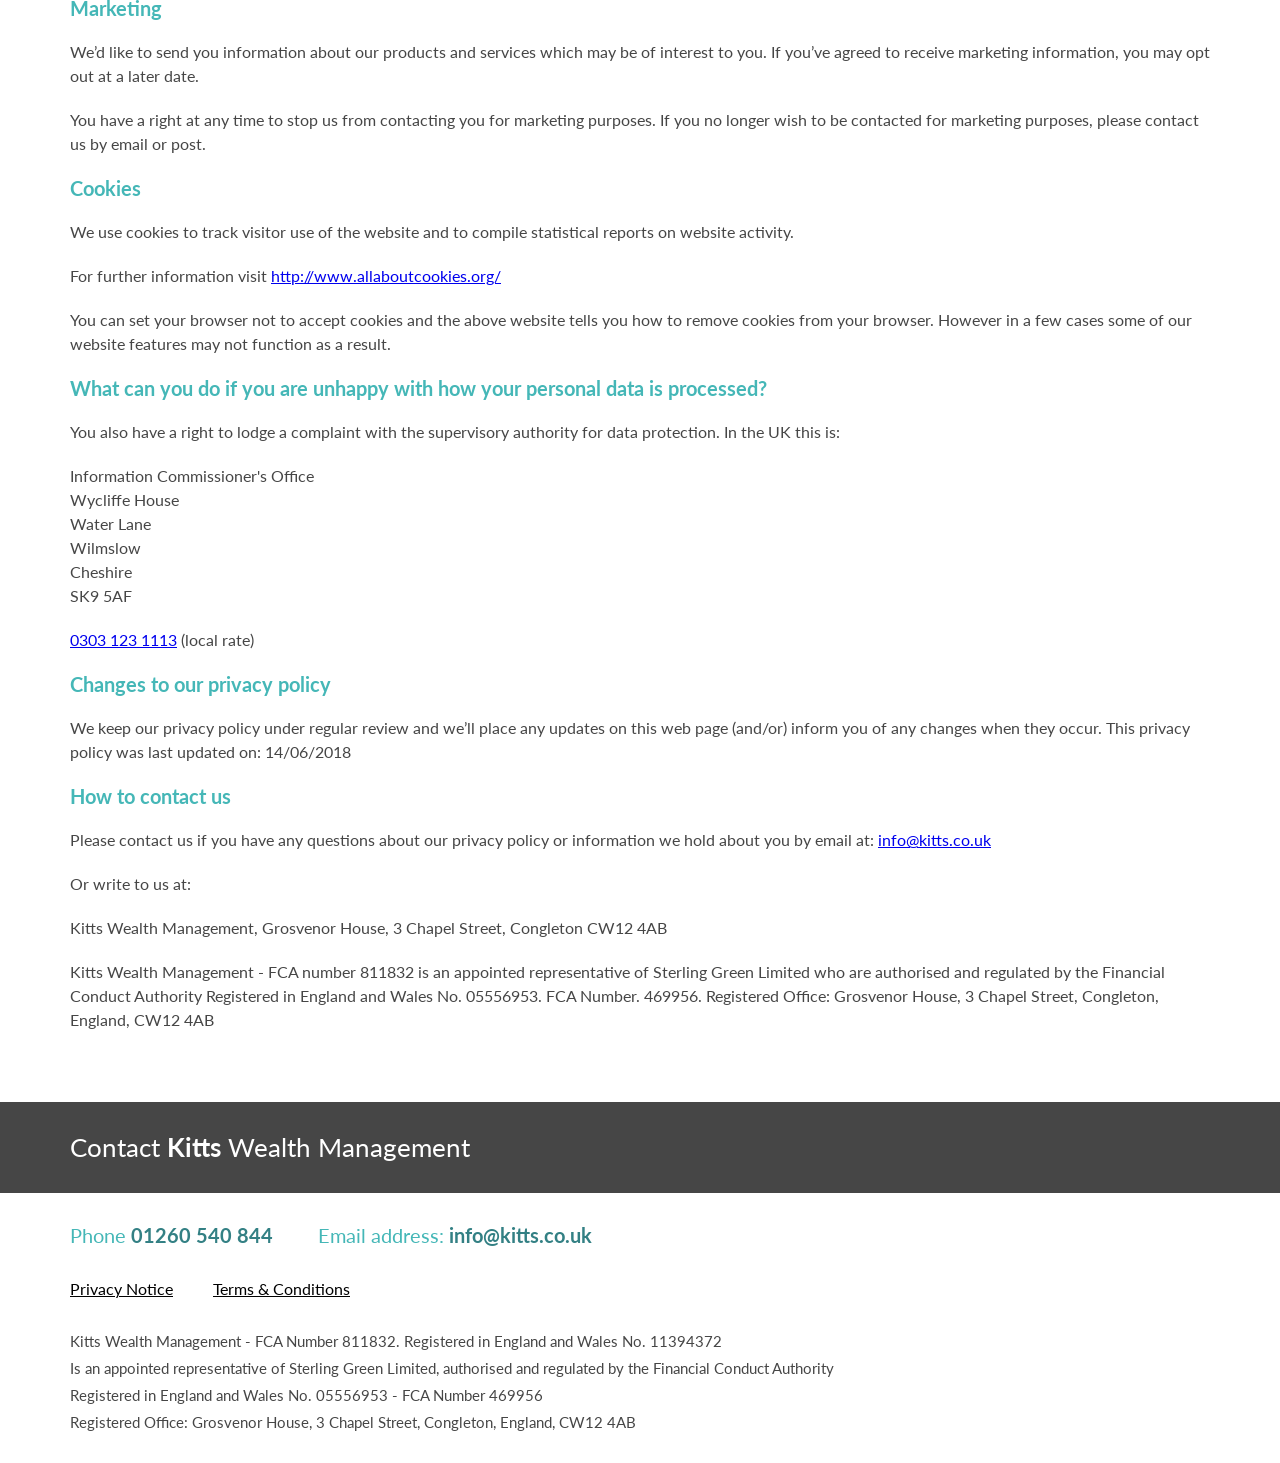
<file: privacy.html>
<!DOCTYPE html>
<html lang="en">
<head>
    <meta charset="UTF-8">
    <meta name="viewport" content="width=device-width, initial-scale=1.0">
    <meta http-equiv="X-UA-Compatible" content="ie=edge">
    <title>Kitts Wealth Management - Privacy</title>
    <link href="https://fonts.googleapis.com/css?family=Lato" rel="stylesheet">
    <link href="sass/critical.min.css" rel="stylesheet" type="text/css">
</head>
<body>

    <a class="focusable visually-hidden" href="#main-content">Skip to main content</a>

    <header class="header">
        <div class="mainColumn">
            <a href="index.html" class="header__logo">Kitts Wealth Management link to homepage</a>
            <button class="nav__burgerBtn" aria-label="Mobile Menu Button">
                <span></span>
                <span></span>
                <span></span>
            </button>
            <nav class="nav">
                <div class="nav__close_mobile_menu">
                    <span></span>
                    <span></span>
                </div>
                <ul class="nav__list-container">
                    <li><a href="index.html">Home</a></li>
                    <li><a href="about-us.html">About us</a></li>
                    <li><a href="what-we-do.html">What we do</a></li>
                    <li><a href="fees.html">Fees</a></li>
                    <li><a href="contact.html">Contact</a></li>
                    <li><a href="faq.html">FAQs</a></li>
                </ul>
            </nav>
        </div>
    </header>

    <main class="main" id="main-content">
        <div class="mainColumn mar_top_noHero">

            <h2 class="hd_secondary fs_secondary mar_btm_med bold">Privacy Notice</h2>

            <p>Kitts Wealth Management is an FCA Regulated Firm and this privacy notice explains how we use any personal information we collect about you.</p>


            <h3 class="hd_secondary fs_tertiary cm_secondary bold">What information do we collect about you?</h3>

            <p>We collect information about you when you engage us for financial planning and advice as well as mortgage and protection advice. This information will relate to your personal and financial circumstances. It may also include special categories of personal data such as data about your health, if this is necessary for the provision of our services.</p>

            <p>We may also collect information when you voluntarily complete client surveys or provide feedback to us.</p>

            <p>Information relating to usage of our website is collected using cookies. These are text files placed on your computer to collect standard internet log information and visitor behaviour information. We’ll use your information collected from the website to personalise your repeat visits to the site</p>


            <h3 class="hd_secondary fs_tertiary cm_secondary bold">Why do we need to collect and use your personal data?</h3>

            <p>The primary legal basis that we intend to use for the processing of your data is for the performance of our contract with you. The information that we collect about you is essential for us to be able to carry out the services that you require from us effectively. Without collecting your personal data we’d also be unable to fulfil our legal and regulatory obligations.</p>

            <p>Where special category data is required we’ll obtain your explicit consent in order to collect and process this information.</p>


            <h3 class="hd_secondary fs_tertiary cm_secondary bold">How will we use the information about you?</h3>

            <p>We collect information about you in order to provide you with the services for which you engage us.</p>


            <h3 class="hd_secondary fs_tertiary cm_secondary bold">Who might we share your information with?</h3>

            <p>If you agree, we may email you about other products or services that we think may be of interest to you.</p>

            <p>We won’t share your information for marketing purposes with any other companies outside of the firm.</p>

            <p>In order to deliver our services to you effectively we may send your details to third parties such as those that we engage for professional compliance, accountancy or legal services as well as product and platform providers and life offices that we use to arrange financial products for you.</p>

            <p>Where third parties are involved in processing your data we’ll have a contract in place with them to ensure that the nature and purpose of the processing is clear, that they are subject to a duty of confidence in processing your data and that they’ll only act in accordance with our written instructions.</p>

            <p>Where it’s necessary for your personal data to be forwarded to a third party we’ll use appropriate security measures to protect your personal data in transit.</p>

            <p>To fulfil our obligations in respect of prevention of money-laundering and other financial crime we may send your details to third party agencies for identity verification purposes.</p>


            <h3 class="hd_secondary fs_tertiary cm_secondary bold">How long do we keep hold of your information?</h3>

            <p>In principle, your personal data shouldn’t be held for longer than is required under the terms of our contract for services with you. However, we’re subject to regulatory requirements to retain data for specified minimum periods. We also reserve the right to retain data for longer than this due to the possibility that it may be required to defend a future claim against us. In any case, we’ll not retain your personal data for longer than 5 years from the end of our regulatory obligations to retain the data.</p>

            <p>You have the right to request deletion of your personal data. We’ll comply with this request, subject to the restrictions of our regulatory obligations and legitimate interests as noted above.</p>


            <h3 class="hd_secondary fs_tertiary cm_secondary bold">How can I access the information you hold about me?</h3>

            <p>You have the right to request a copy of the information that we hold about you. If you’d like a copy of some or all of your personal information please email or write to us using the contact details noted below.</p>

            <p>When your personal data is processed by automated means you have the right to ask us to move your personal data to another organisation for their use.</p>

            <p>We have an obligation to ensure that your personal information is accurate and up to date. Please ask us to correct or remove any information that you think is incorrect.</p>


            <h3 class="hd_secondary fs_tertiary cm_secondary bold">Marketing</h3>

            <p>We’d like to send you information about our products and services which may be of interest to you. If you’ve agreed to receive marketing information, you may opt out at a later date.</p>

            <p>You have a right at any time to stop us from contacting you for marketing purposes. If you no longer wish to be contacted for marketing purposes, please contact us by email or post.</p>


            <h3 class="hd_secondary fs_tertiary cm_secondary bold">Cookies</h3>

            <p>We use cookies to track visitor use of the website and to compile statistical reports on website activity.</p>

            <p>For further information visit <a href="http://www.allaboutcookies.org/">http://www.allaboutcookies.org/</a></p>

            <p>You can set your browser not to accept cookies and the above website tells you how to remove cookies from your browser. However in a few cases some of our website features may not function as a result.</p>


            <h3 class="hd_secondary fs_tertiary cm_secondary bold">What can you do if you are unhappy with how your personal data is processed?</h3>

            <p>You also have a right to lodge a complaint with the supervisory authority for data protection. In the UK this is:</p>

            <p>
                Information Commissioner's Office
                <br>Wycliffe House
                <br>Water Lane
                <br>Wilmslow
                <br>Cheshire
                <br>SK9 5AF
            </p>

            <p><a href="tel:0303 123 1113">0303 123 1113</a> (local rate)</p>


            <h3 class="hd_secondary fs_tertiary cm_secondary bold">Changes to our privacy policy</h3>

            <p>We keep our privacy policy under regular review and we’ll place any updates on this web page (and/or) inform you of any changes when they occur.  This privacy policy was last updated on: 14/06/2018</p>


            <h3 class="hd_secondary fs_tertiary cm_secondary bold">How to contact us</h3>

            <p>
                Please contact us if you have any questions about our privacy policy or information we hold about you by email at:
                <a href="mailto:info@kitts.co.uk">info@kitts.co.uk</a>
            </p>

            <p>Or write to us at:</p>
            <p>Kitts Wealth Management, Grosvenor House, 3 Chapel Street, Congleton CW12 4AB</p>


            <p>
                Kitts Wealth Management - FCA number 811832 is an appointed representative of
                Sterling Green Limited who are authorised and regulated by the Financial Conduct
                Authority Registered in England and Wales No. 05556953. FCA Number. 469956.
                Registered Office: Grosvenor House, 3 Chapel Street, Congleton, England, CW12 4AB
            </p>

        </div>
    </main>

    <footer class="footer">
        <div class="footer__titleBlock">
            <div class="mainColumn">
                <p class="fs_secondary">Contact <strong>Kitts</strong> Wealth Management</p>
            </div>
        </div>
        <div class="footer__detailsBlock">
            <div class="mainColumn">
                <p class="footer__phoneNumbers fs_tertiary cm_secondary">Phone <a class="cm_tertiary" href="tel:01260540844"><strong>01260 540 844</strong></a> Email address: <a class="cm_tertiary" href="mailto:info@kitts.co.uk"><strong>info@kitts.co.uk</strong></a></p>
                <p class="footer__pageLinks"><a href="privacy.html">Privacy Notice</a><a href="terms.html">Terms & Conditions</a></p>
                <p class="fs__smallPrint">Kitts Wealth Management - FCA Number 811832. Registered in England and Wales No. 11394372</p>
                <p class="fs__smallPrint">Is an appointed representative of Sterling Green Limited, authorised and regulated by the Financial Conduct Authority</p>
                <p class="fs__smallPrint">Registered in England and Wales No. 05556953 - FCA Number 469956</p>
                <p class="fs__smallPrint">Registered Office: Grosvenor House, 3 Chapel Street, Congleton, England, CW12 4AB</p>
            </div>
        </div>
    </footer>

    <script src="scripts/scripts.min.js" async></script>
</body>
</html>
</file>
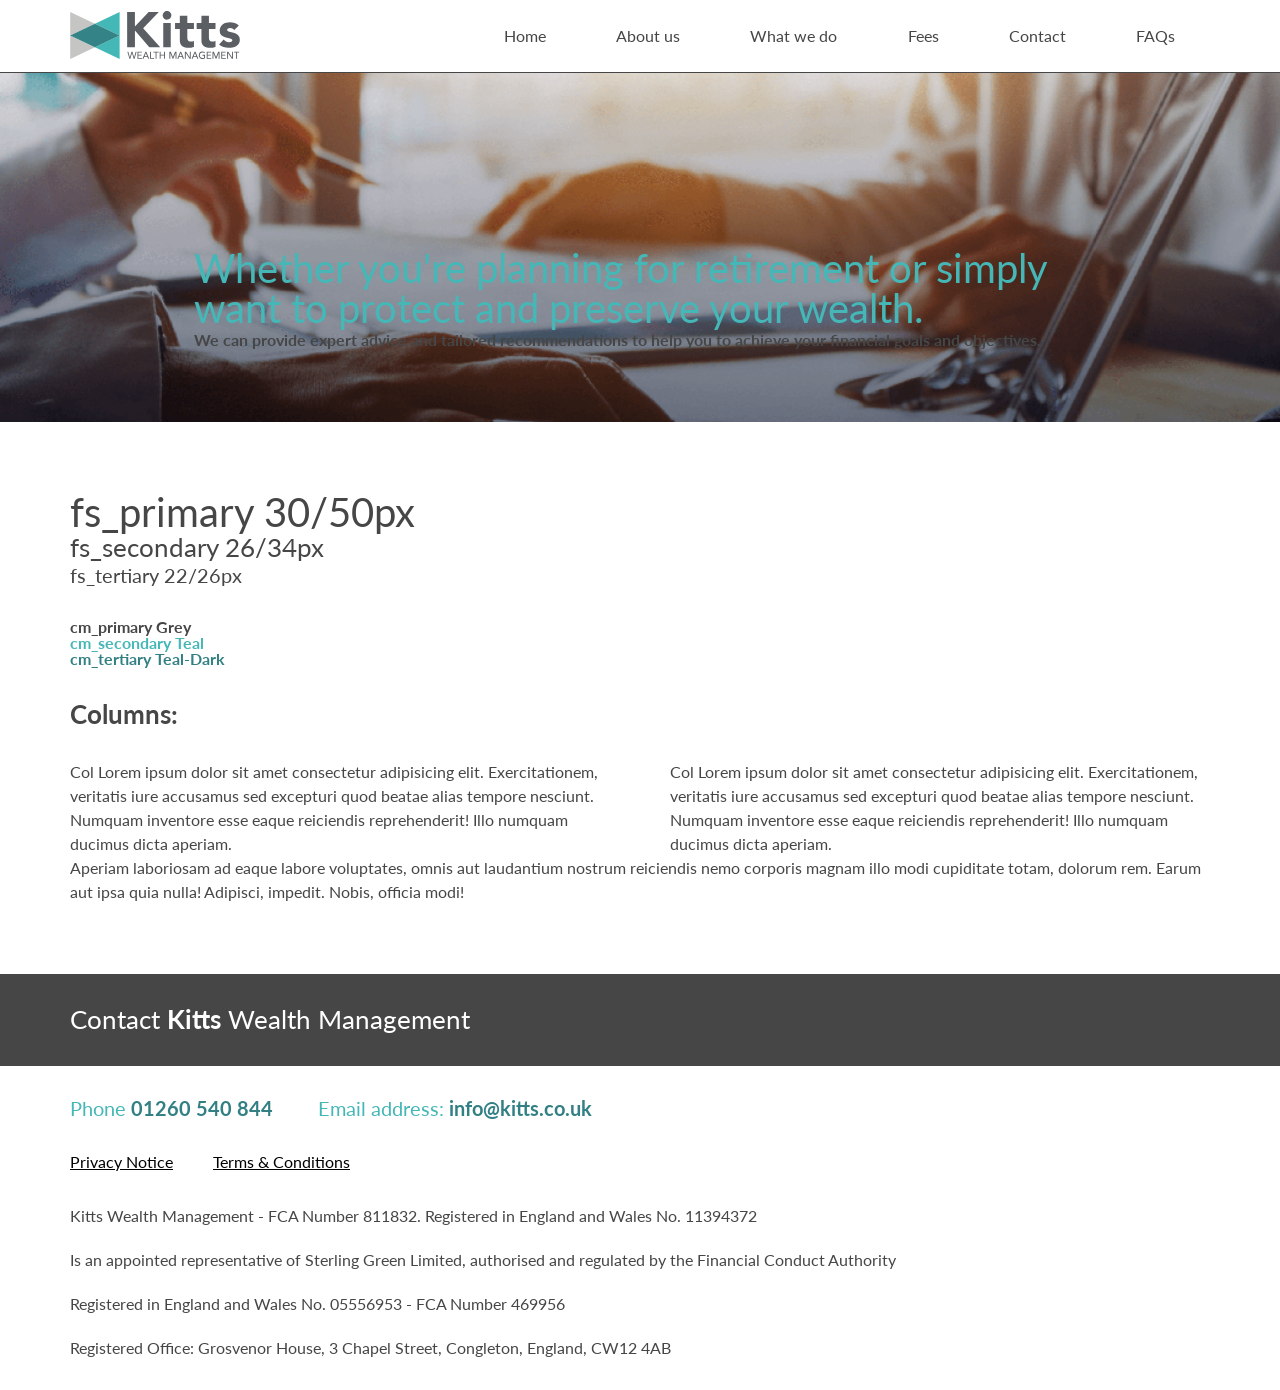
<file: styleguide.html>
<!DOCTYPE html>
<html lang="en">
<head>
    <meta charset="UTF-8">
    <meta name="viewport" content="width=device-width, initial-scale=1.0">
    <meta http-equiv="X-UA-Compatible" content="ie=edge">
    <title>Kitts Wealth Management - </title>
    <link href="https://fonts.googleapis.com/css?family=Lato" rel="stylesheet">
    <link href="sass/critical.min.css" rel="stylesheet" type="text/css">
    <link href="sass/styles.min.css" rel="preload" as="style" onload="this.rel='stylesheet'" type="text/css">
</head>
<body>

    <header class="header">
        <div class="mainColumn">
            <div class="header__logo"></div>
            <nav class="nav">
                <ul class="nav__list-container">
                    <li><a href="index.html">Home</a></li>
                    <li><a href="about-us.html">About us</a></li>
                    <li><a href="what-we-do.html">What we do</a></li>
                    <li><a href="fees.html">Fees</a></li>
                    <li><a href="contact.html">Contact</a></li>
                    <li><a href="faq.html">FAQs</a></li>
                </ul>
            </nav>
        </div>
    </header>

    <main class="main" id="main-content">

        <div class="hero hero--img-home">
            <div class="mainColumn hero__homepageTitle">
                <h1 class="fs_primary cm_secondary">Whether you're planning for retirement or simply want to protect and preserve your wealth.</h1>
                <p class=""><strong>We can provide expert advice and tailored recommendations to help you to achieve your financial goals and objectives.</strong></p>
            </div>
        </div>

        <div class="mainColumn">

            <h1 class="fs_primary">fs_primary 30/50px</h1>
            <h2 class="fs_secondary">fs_secondary 26/34px</h2>
            <h3 class="fs_tertiary">fs_tertiary 22/26px</h3>
            <br>
            <br>
            <strong>
                <h1 class="cm_primary">cm_primary Grey</h1>
                <h2 class="cm_secondary">cm_secondary Teal</h2>
                <h3 class="cm_tertiary">cm_tertiary Teal-Dark</h3>
            </strong>
            <br>
            <br>

            <strong><h2 class="fs_secondary">Columns:</h2></strong>

            <div class="columns">
                <div class="col6">
                    <p>Col Lorem ipsum dolor sit amet consectetur adipisicing elit. Exercitationem, veritatis iure accusamus sed excepturi quod beatae alias tempore nesciunt. Numquam inventore esse eaque reiciendis reprehenderit! Illo numquam ducimus dicta aperiam.</p>
                </div>
                <div class="col6">
                    <p>Col Lorem ipsum dolor sit amet consectetur adipisicing elit. Exercitationem, veritatis iure accusamus sed excepturi quod beatae alias tempore nesciunt. Numquam inventore esse eaque reiciendis reprehenderit! Illo numquam ducimus dicta aperiam.</p>
                </div>
            </div>
            <p>Aperiam laboriosam ad eaque labore voluptates, omnis aut laudantium nostrum reiciendis nemo corporis magnam illo modi cupiditate totam, dolorum rem. Earum aut ipsa quia nulla! Adipisci, impedit. Nobis, officia modi!</p>

        </div>
    </main>

    <footer class="footer">
        <div class="footer__titleBlock">
            <div class="mainColumn">
                <p class="fs_secondary">Contact <strong>Kitts</strong> Wealth Management</p>
            </div>
        </div>
        <div class="footer__detailsBlock">
            <div class="mainColumn">
                <p class="footer__phoneNumbers fs_tertiary cm_secondary">Phone <a class="cm_tertiary" href="tel:01260540844"><strong>01260 540 844</strong></a> Email address: <a class="cm_tertiary" href="mailto:info@kitts.co.uk"><strong>info@kitts.co.uk</strong></a></p>
                <p class="footer__pageLinks"><a href="privacy.html">Privacy Notice</a><a href="terms.html">Terms & Conditions</a></p>
                <p class="footer__smallPrint">Kitts Wealth Management - FCA Number 811832. Registered in England and Wales No. 11394372</p>
                <p class="footer__smallPrint">Is an appointed representative of Sterling Green Limited, authorised and regulated by the Financial Conduct Authority</p>
                <p class="footer__smallPrint">Registered in England and Wales No. 05556953 - FCA Number 469956</p>
                <p class="footer__smallPrint">Registered Office: Grosvenor House, 3 Chapel Street, Congleton, England, CW12 4AB</p>
            </div>
        </div>
    </footer>

    <script src="https://ajax.googleapis.com/ajax/libs/jquery/3.2.1/jquery.min.js"></script>
    <script src="scripts/scripts.min.js" async></script>
</body>
</html>
</file>
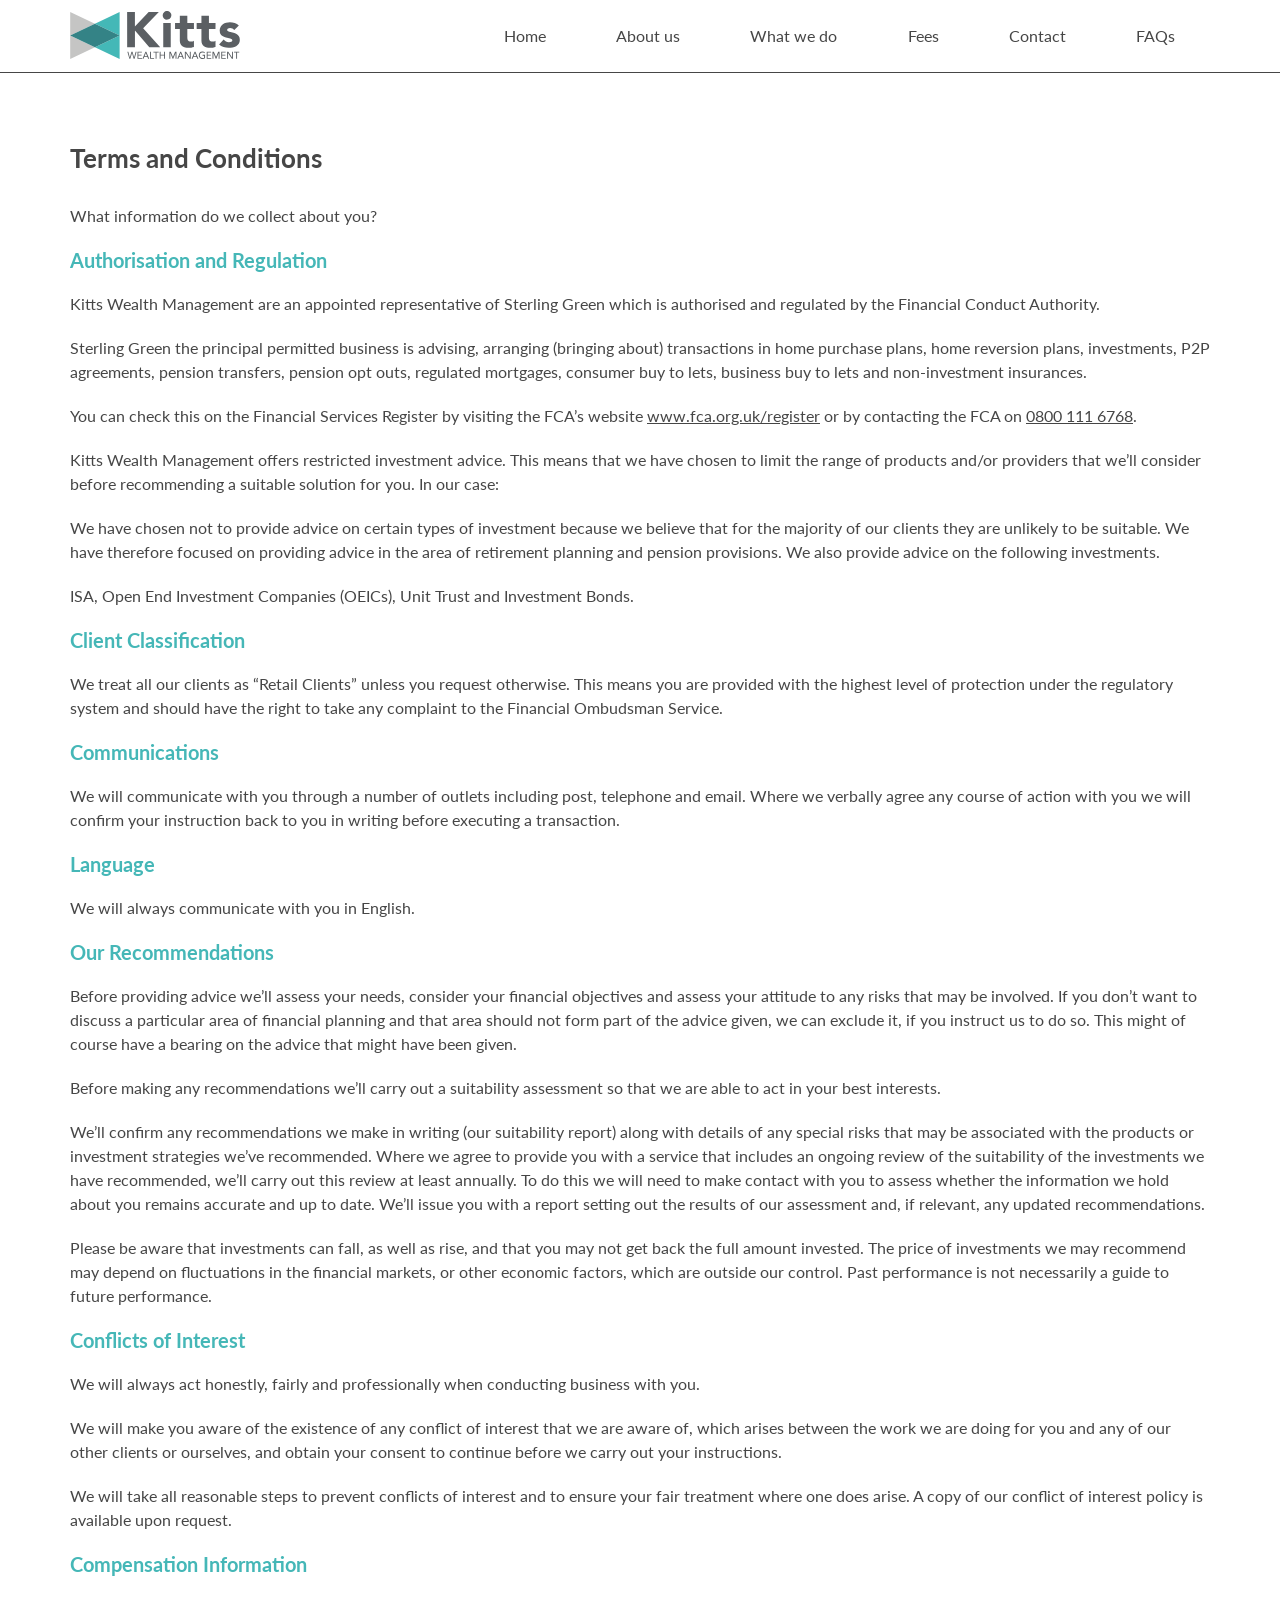
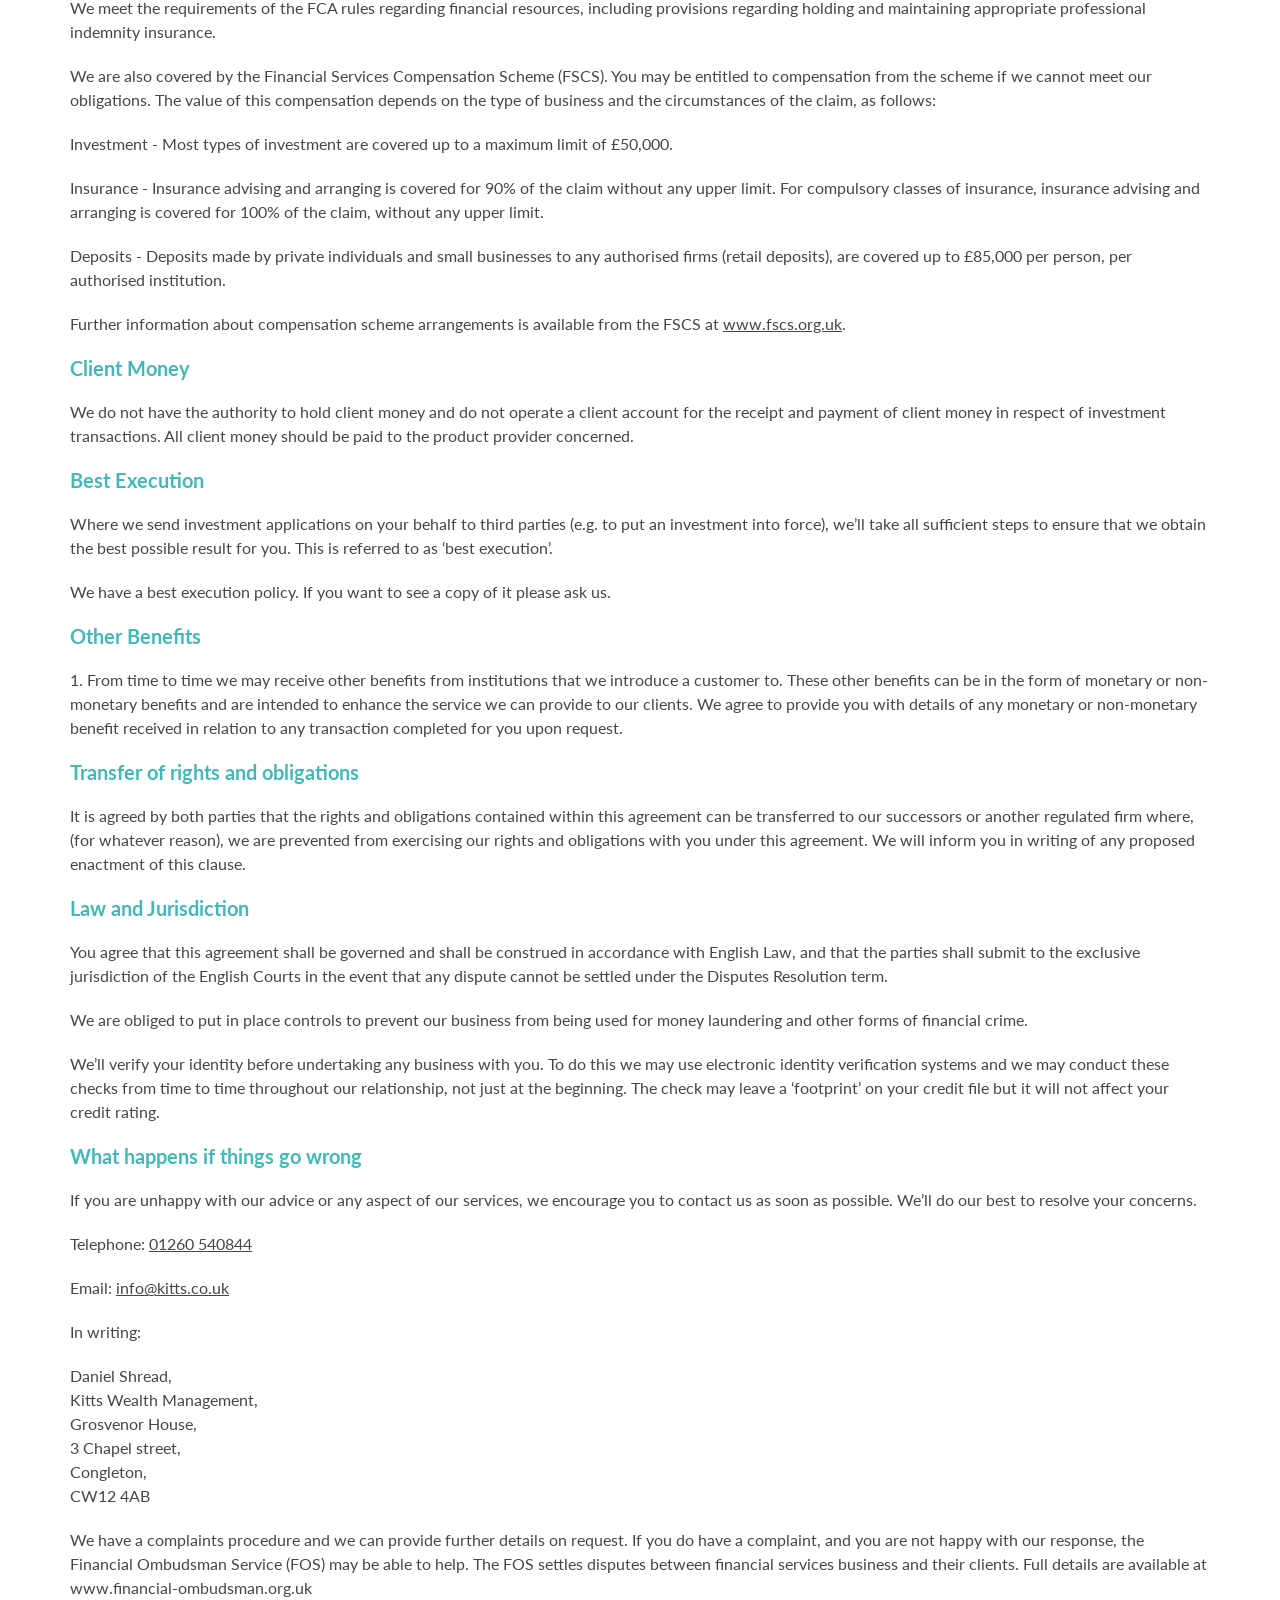
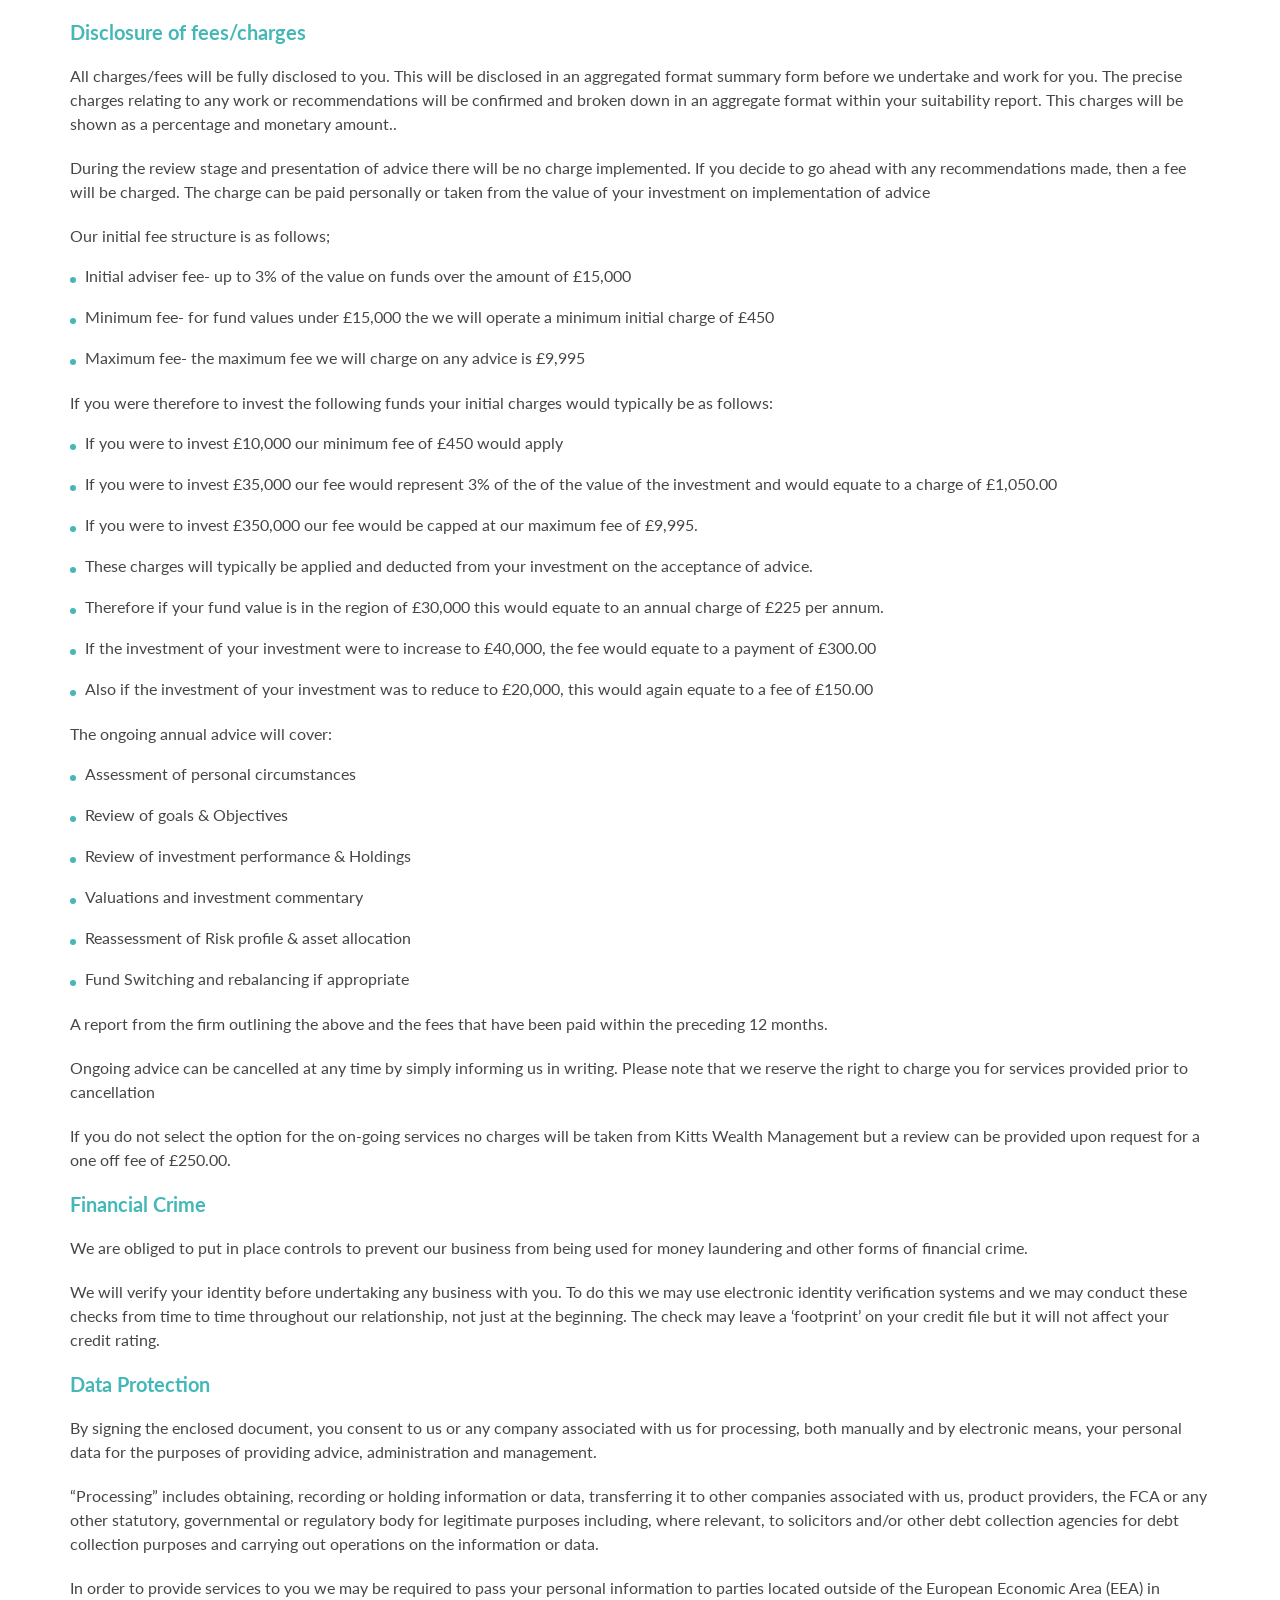
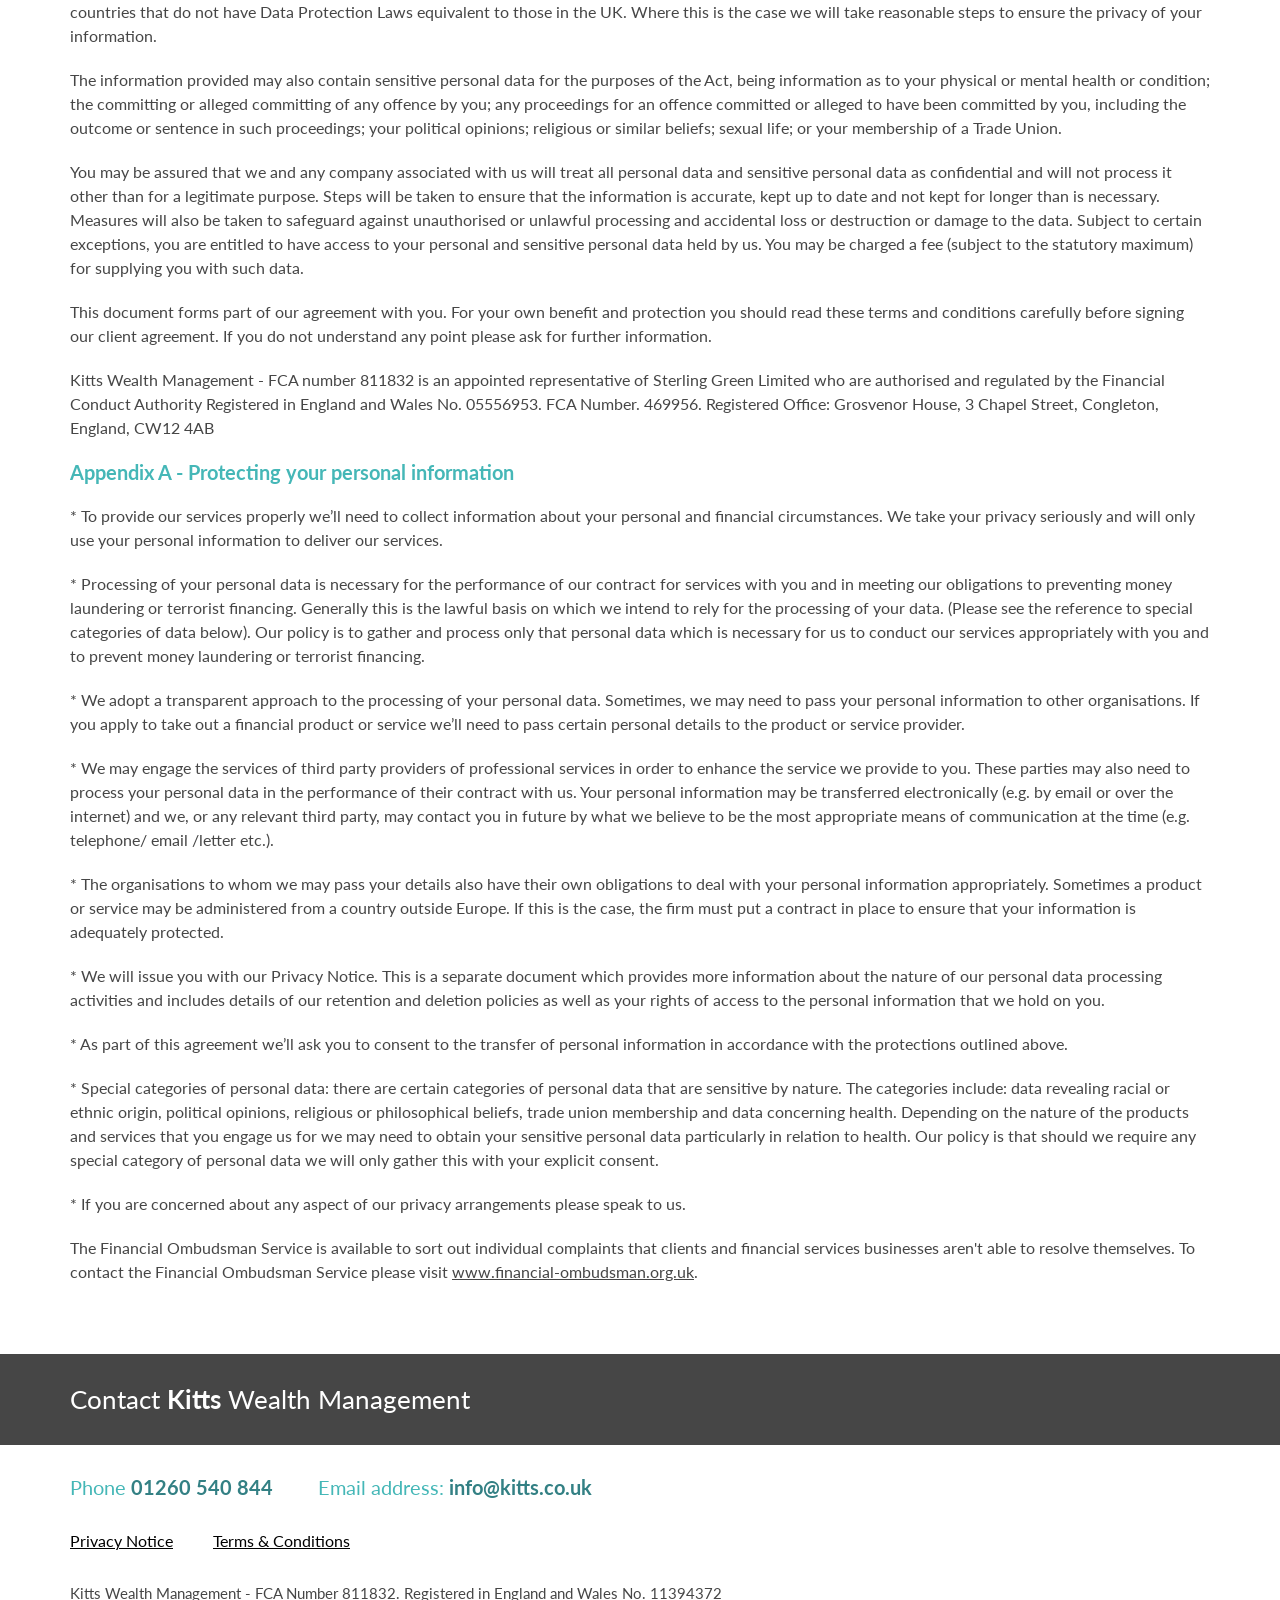
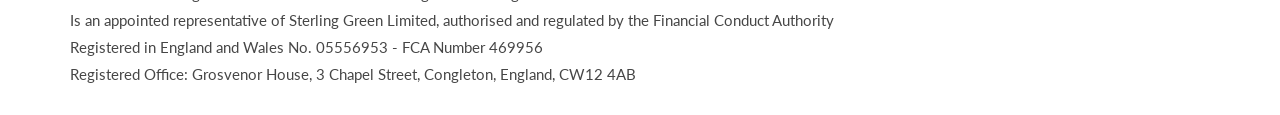
<file: terms.html>
<!DOCTYPE html>
<html lang="en">
<head>
    <meta charset="UTF-8">
    <meta name="viewport" content="width=device-width, initial-scale=1.0">
    <meta http-equiv="X-UA-Compatible" content="ie=edge">
    <title>Kitts Wealth Management - Terms</title>
    <link href="https://fonts.googleapis.com/css?family=Lato" rel="stylesheet">
    <link href="sass/critical.min.css" rel="stylesheet" type="text/css">
</head>
<body>

    <a class="focusable visually-hidden" href="#main-content">Skip to main content</a>

    <header class="header">
        <div class="mainColumn">
            <a href="index.html" class="header__logo">Kitts Wealth Management link to homepage</a>
            <button class="nav__burgerBtn" aria-label="Mobile Menu Button">
                <span></span>
                <span></span>
                <span></span>
            </button>
            <nav class="nav">
                <div class="nav__close_mobile_menu">
                    <span></span>
                    <span></span>
                </div>
                <ul class="nav__list-container">
                    <li><a href="index.html">Home</a></li>
                    <li><a href="about-us.html">About us</a></li>
                    <li><a href="what-we-do.html">What we do</a></li>
                    <li><a href="fees.html">Fees</a></li>
                    <li><a href="contact.html">Contact</a></li>
                    <li><a href="faq.html">FAQs</a></li>
                </ul>
            </nav>
        </div>
    </header>

    <main class="main" id="main-content">
        <div class="mainColumn mar_top_noHero">

            <h2 class="hd_secondary fs_secondary mar_btm_med bold">Terms and Conditions</h2>

            <p>What information do we collect about you?</p>

            <h3 class="hd_secondary fs_tertiary cm_secondary bold">Authorisation and Regulation</h3>

            <p>Kitts Wealth Management are an appointed representative of Sterling Green which is authorised and regulated by the Financial Conduct Authority.</p>

            <p>Sterling Green the principal permitted business is advising, arranging (bringing about) transactions in home purchase plans, home reversion plans, investments, P2P agreements, pension transfers, pension opt outs, regulated mortgages, consumer buy to lets, business buy to lets and non-investment insurances.</p>

            <p>You can check this on the Financial Services Register by visiting the FCA’s website <a class="cm_primary" href="www.fca.org.uk/register">www.fca.org.uk/register</a> or by contacting the FCA on <a class="cm_primary" href="tel:08001116768">0800 111 6768</a>.</p>

            <p>Kitts Wealth Management offers restricted investment advice. This means that we have chosen to limit the range of products and/or providers that we’ll consider before recommending a suitable solution for you. In our case:</p>

            <p>We have chosen not to provide advice on certain types of investment because we believe that for the majority of our clients they are unlikely to be suitable. We have therefore focused on providing advice in the area of retirement planning and pension provisions. We also provide advice on the following investments.</p>

            <p>ISA, Open End Investment Companies (OEICs), Unit Trust and Investment Bonds.</p>

            <h3 class="hd_secondary fs_tertiary cm_secondary bold">Client Classification</h3>

            <p>We treat all our clients as “Retail Clients” unless you request otherwise. This means you are provided with the highest level of protection under the regulatory system and should have the right to take any complaint to the Financial Ombudsman Service.</p>

            <h3 class="hd_secondary fs_tertiary cm_secondary bold">Communications</h3>

            <p>We will communicate with you through a number of outlets including post, telephone and email. Where we verbally agree any course of action with you we will confirm your instruction back to you in writing before executing a transaction.</p>

            <h3 class="hd_secondary fs_tertiary cm_secondary bold">Language</h3>

            <p>We will always communicate with you in English.</p>

            <h3 class="hd_secondary fs_tertiary cm_secondary bold">Our Recommendations</h3>

            <p>Before providing advice we’ll assess your needs, consider your financial objectives and assess your attitude to any risks that may be involved. If you don’t want to discuss a particular area of financial planning and that area should not form part of the advice given, we can exclude it, if you instruct us to do so. This might of course have a bearing on the advice that might have been given.</p>

            <p>Before making any recommendations we’ll carry out a suitability assessment so that we are able to act in your best interests.</p>

            <p>We’ll confirm any recommendations we make in writing (our suitability report) along with details of any special risks that may be associated with the products or investment strategies we’ve recommended. Where we agree to provide you with a service that includes an ongoing review of the suitability of the investments we have recommended, we’ll carry out this review at least annually. To do this we will need to make contact with you to assess whether the information we hold about you remains accurate and up to date. We’ll issue you with a report setting out the results of our assessment and, if relevant, any updated recommendations.</p>

            <p>Please be aware that investments can fall, as well as rise, and that you may not get back the full amount invested. The price of investments we may recommend may depend on fluctuations in the financial markets, or other economic factors, which are outside our control. Past performance is not necessarily a guide to future performance.</p>

            <h3 class="hd_secondary fs_tertiary cm_secondary bold">Conflicts of Interest</h3>

            <p>We will always act honestly, fairly and professionally when conducting business with you.</p>

            <p>We will make you aware of the existence of any conflict of interest that we are aware of, which arises between the work we are doing for you and any of our other clients or ourselves, and obtain your consent to continue before we carry out your instructions.</p>

            <p>We will take all reasonable steps to prevent conflicts of interest and to ensure your fair treatment where one does arise. A copy of our conflict of interest policy is available upon request.</p>

            <h3 class="hd_secondary fs_tertiary cm_secondary bold">Compensation Information</h3>

            <p>We meet the requirements of the FCA rules regarding financial resources, including provisions regarding holding and maintaining appropriate professional indemnity insurance.</p>

            <p>We are also covered by the Financial Services Compensation Scheme (FSCS). You may be entitled to compensation from the scheme if we cannot meet our obligations. The value of this compensation depends on the type of business and the circumstances of the claim, as follows:</p>

            <p>Investment - Most types of investment are covered up to a maximum limit of £50,000.</p>

            <p>Insurance - Insurance advising and arranging is covered for 90% of the claim without any upper limit. For compulsory classes of insurance, insurance advising and arranging is covered for 100% of the claim, without any upper limit.</p>

            <p>Deposits - Deposits made by private individuals and small businesses to any authorised firms (retail deposits), are covered up to £85,000 per person, per authorised institution.</p>

            <p>Further information about compensation scheme arrangements is available from the FSCS at <a class="cm_primary" href="www.fscs.org.uk">www.fscs.org.uk</a>.</p>

            <h3 class="hd_secondary fs_tertiary cm_secondary bold">Client Money</h3>

            <p>We do not have the authority to hold client money and do not operate a client account for the receipt and payment of client money in respect of investment transactions. All client money should be paid to the product provider concerned.</p>

            <h3 class="hd_secondary fs_tertiary cm_secondary bold">Best Execution</h3>

            <p>Where we send investment applications on your behalf to third parties (e.g. to put an investment into force), we’ll take all sufficient steps to ensure that we obtain the best possible result for you. This is referred to as ‘best execution’.</p>

            <p>We have a best execution policy. If you want to see a copy of it please ask us.</p>

            <h3 class="hd_secondary fs_tertiary cm_secondary bold">Other Benefits</h3>

            <p>1. From time to time we may receive other benefits from institutions that we introduce a customer to. These other benefits can be in the form of monetary or non-monetary benefits and are intended to enhance the service we can provide to our clients.  We agree to provide you with details of any monetary or non-monetary benefit received in relation to any transaction completed for you upon request.</p>

            <h3 class="hd_secondary fs_tertiary cm_secondary bold">Transfer of rights and obligations</h3>

            <p>It is agreed by both parties that the rights and obligations contained within this agreement can be transferred to our successors or another regulated firm where, (for whatever reason), we are prevented from exercising our rights and obligations with you under this agreement. We will inform you in writing of any proposed enactment of this clause.</p>

            <h3 class="hd_secondary fs_tertiary cm_secondary bold">Law and Jurisdiction</h3>

            <p>You agree that this agreement shall be governed and shall be construed in accordance with English Law, and that the parties shall submit to the exclusive jurisdiction of the English Courts in the event that any dispute cannot be settled under the Disputes Resolution term.</p>

            <p>We are obliged to put in place controls to prevent our business from being used for money laundering and other forms of financial crime.</p>

            <p>We’ll verify your identity before undertaking any business with you. To do this we may use electronic identity verification systems and we may conduct these checks from time to time throughout our relationship, not just at the beginning. The check may leave a ‘footprint’ on your credit file but it will not affect your credit rating.</p>

            <h3 class="hd_secondary fs_tertiary cm_secondary bold">What happens if things go wrong</h3>

            <p>If you are unhappy with our advice or any aspect of our services, we encourage you to contact us as soon as possible. We’ll do our best to resolve your concerns.</p>

            <p>Telephone: <a class="cm_primary" href="tel:01260540844">01260 540844</a></p>
            <p>Email: <a class="cm_primary" href="mailto:info@kitts.co.uk">info@kitts.co.uk</a></p>
            <p>In writing:</p>
            <p>
                Daniel Shread,
                <br>Kitts Wealth Management,
                <br>Grosvenor House,
                <br>3 Chapel street,
                <br>Congleton,
                <br>CW12 4AB
            </p>

            <p>We have a complaints procedure and we can provide further details on request. If you do have a complaint, and you are not happy with our response, the Financial Ombudsman Service (FOS) may be able to help. The FOS settles disputes between financial services business and their clients. Full details are available at www.financial-ombudsman.org.uk</p>

            <h3 class="hd_secondary fs_tertiary cm_secondary bold">Disclosure of fees/charges</h3>

            <p>All charges/fees will be fully disclosed to you. This will be disclosed in an aggregated format summary form before we undertake and work for you. The precise charges relating to any work or recommendations will be confirmed and broken down in an aggregate format within your suitability report. This charges will be shown as a percentage and monetary amount..</p>

            <p>During the review stage and presentation of advice there will be no charge implemented. If you decide to go ahead with any recommendations made, then a fee will be charged. The charge can be paid personally or taken from the value of your investment on implementation of advice</p>

            <p>Our initial fee structure is as follows;</p>

            <ul>
                <li class="bullet--disc">Initial adviser fee- up to 3% of the value on funds over the amount of £15,000</li>
                <li class="bullet--disc">Minimum fee- for fund values under £15,000 the we will operate a minimum initial charge of £450</li>
                <li class="bullet--disc">Maximum fee- the maximum fee we will charge on any advice is £9,995</li>
            </ul>

            <p>If you were therefore to invest the following funds your initial charges would typically be as follows:</p>

            <ul>
                <li class="bullet--disc">If you were to invest £10,000 our minimum fee of £450 would apply</li>
                <li class="bullet--disc">If you were to invest £35,000 our fee would represent 3% of the of the value of the investment and would equate to a charge of £1,050.00</li>
                <li class="bullet--disc">If you were to invest £350,000 our fee would be capped at our maximum fee of £9,995.</li>
                <li class="bullet--disc">These charges will typically be applied and deducted from your investment on the acceptance of advice.</li>
                <li class="bullet--disc">Therefore if your fund value is in the region of £30,000 this would equate to an annual charge of £225 per annum.</li>
                <li class="bullet--disc">If the investment of your investment were to increase to £40,000, the fee would equate to a payment of £300.00</li>
                <li class="bullet--disc">Also if the investment of your investment was to reduce to £20,000, this would again equate to a fee of £150.00</li>
            </ul>

            <p>The ongoing annual advice will cover:</p>

            <ul>
                <li class="bullet--disc">Assessment of personal circumstances</li>
                <li class="bullet--disc">Review of goals & Objectives</li>
                <li class="bullet--disc">Review of investment performance & Holdings</li>
                <li class="bullet--disc">Valuations and investment commentary</li>
                <li class="bullet--disc">Reassessment of Risk profile & asset allocation</li>
                <li class="bullet--disc">Fund Switching and rebalancing if appropriate</li>
            </ul>

            <p>A report from the firm outlining the above and the fees that have been paid within the preceding 12 months.</p>

            <p>Ongoing advice can be cancelled at any time by simply informing us in writing. Please note that we reserve the right to charge you for services provided prior to cancellation</p>

            <p>If you do not select the option for the on-going services no charges will be taken from Kitts Wealth Management but a review can be provided upon request for a one off fee of £250.00.</p>

            <h3 class="hd_secondary fs_tertiary cm_secondary bold">Financial Crime</h3>

            <p>We are obliged to put in place controls to prevent our business from being used for money laundering and other forms of financial crime.</p>

            <p>We will verify your identity before undertaking any business with you. To do this we may use electronic identity verification systems and we may conduct these checks from time to time throughout our relationship, not just at the beginning. The check may leave a ‘footprint’ on your credit file but it will not affect your credit rating.</p>

            <h3 class="hd_secondary fs_tertiary cm_secondary bold">Data Protection</h3>

            <p>By signing the enclosed document, you consent to us or any company associated with us for processing, both manually and by electronic means, your personal data for the purposes of providing advice, administration and management.</p>

            <p>“Processing” includes obtaining, recording or holding information or data, transferring it to other companies associated with us, product providers, the FCA or any other statutory, governmental or regulatory body for legitimate purposes including, where relevant, to solicitors and/or other debt collection agencies for debt collection purposes and carrying out operations on the information or data.</p>

            <p>In order to provide services to you we may be required to pass your personal information to parties located outside of the European Economic Area (EEA) in countries that do not have Data Protection Laws equivalent to those in the UK. Where this is the case we will take reasonable steps to ensure the privacy of your information.</p>

            <p>The information provided may also contain sensitive personal data for the purposes of the Act, being information as to your physical or mental health or condition; the committing or alleged committing of any offence by you; any proceedings for an offence committed or alleged to have been committed by you, including the outcome or sentence in such proceedings; your political opinions; religious or similar beliefs; sexual life; or your membership of a Trade Union.</p>

            <p>You may be assured that we and any company associated with us will treat all personal data and sensitive personal data as confidential and will not process it other than for a legitimate purpose. Steps will be taken to ensure that the information is accurate, kept up to date and not kept for longer than is necessary. Measures will also be taken to safeguard against unauthorised or unlawful processing and accidental loss or destruction or damage to the data. Subject to certain exceptions, you are entitled to have access to your personal and sensitive personal data held by us. You may be charged a fee (subject to the statutory maximum) for supplying you with such data.</p>

            <p>This document forms part of our agreement with you. For your own benefit and protection you should read these terms and conditions carefully before signing our client agreement. If you do not understand any point please ask for further information.</p>

            <p>
                Kitts Wealth Management - FCA number 811832 is an appointed representative of
                Sterling Green Limited who are authorised and regulated by the Financial Conduct
                Authority Registered in England and Wales No. 05556953. FCA Number. 469956.
                Registered Office: Grosvenor House, 3 Chapel Street, Congleton, England, CW12 4AB
            </p>


            <h3 class="hd_secondary fs_tertiary cm_secondary bold">Appendix A - Protecting your personal information</h3>

            <p>* To provide our services properly we’ll need to collect information about your personal and financial circumstances. We take your privacy seriously and will only use your personal information to deliver our services.</p>

            <p>* Processing of your personal data is necessary for the performance of our contract for services with you and in meeting our obligations to preventing money laundering or terrorist financing. Generally this is the lawful basis on which we intend to rely for the processing of your data. (Please see the reference to special categories of data below). Our policy is to gather and process only that personal data which is necessary for us to conduct our services appropriately with you and to prevent money laundering or terrorist financing.</p>

            <p>* We adopt a transparent approach to the processing of your personal data. Sometimes, we may need to pass your personal information to other organisations. If you apply to take out a financial product or service we’ll need to pass certain personal details to the product or service provider.</p>

            <p>* We may engage the services of third party providers of professional services in order to enhance the service we provide to you. These parties may also need to process your personal data in the performance of their contract with us. Your personal information may be transferred electronically (e.g. by email or over the internet) and we, or any relevant third party, may contact you in future by what we believe to be the most appropriate means of communication at the time (e.g. telephone/ email /letter etc.).</p>

            <p>* The organisations to whom we may pass your details also have their own obligations to deal with your personal information appropriately. Sometimes a product or service may be administered from a country outside Europe. If this is the case, the firm must put a contract in place to ensure that your information is adequately protected.</p>

            <p>* We will issue you with our Privacy Notice. This is a separate document which provides more information about the nature of our personal data processing activities and includes details of our retention and deletion policies as well as your rights of access to the personal information that we hold on you.</p>

            <p>* As part of this agreement we’ll ask you to consent to the transfer of personal information in accordance with the protections outlined above.</p>

            <p>* Special categories of personal data: there are certain categories of personal data that are sensitive by nature. The categories include: data revealing racial or ethnic origin, political opinions, religious or philosophical beliefs, trade union membership and data concerning health. Depending on the nature of the products and services that you engage us for we may need to obtain your sensitive personal data particularly in relation to health. Our policy is that should we require any special category of personal data we will only gather this with your explicit consent.</p>

            <p>* If you are concerned about any aspect of our privacy arrangements please speak to us.</p>

            <p>The Financial Ombudsman Service is available to sort out individual complaints that clients and financial services businesses aren't able to resolve themselves. To contact the Financial Ombudsman Service please visit <a  class="cm_primary" href="http://www.financial-ombudsman.org.uk">www.financial-ombudsman.org.uk</a>.</p>

        </div>
    </main>

    <footer class="footer">
        <div class="footer__titleBlock">
            <div class="mainColumn">
                <p class="fs_secondary">Contact <strong>Kitts</strong> Wealth Management</p>
            </div>
        </div>
        <div class="footer__detailsBlock">
            <div class="mainColumn">
                <p class="footer__phoneNumbers fs_tertiary cm_secondary">Phone <a class="cm_tertiary" href="tel:01260540844"><strong>01260 540 844</strong></a> Email address: <a class="cm_tertiary" href="mailto:info@kitts.co.uk"><strong>info@kitts.co.uk</strong></a></p>
                <p class="footer__pageLinks"><a href="privacy.html">Privacy Notice</a><a href="terms.html">Terms & Conditions</a></p>
                <p class="fs__smallPrint">Kitts Wealth Management - FCA Number 811832. Registered in England and Wales No. 11394372</p>
                <p class="fs__smallPrint">Is an appointed representative of Sterling Green Limited, authorised and regulated by the Financial Conduct Authority</p>
                <p class="fs__smallPrint">Registered in England and Wales No. 05556953 - FCA Number 469956</p>
                <p class="fs__smallPrint">Registered Office: Grosvenor House, 3 Chapel Street, Congleton, England, CW12 4AB</p>
            </div>
        </div>
    </footer>

    <script src="scripts/scripts.min.js" async></script>
</body>
</html>
</file>
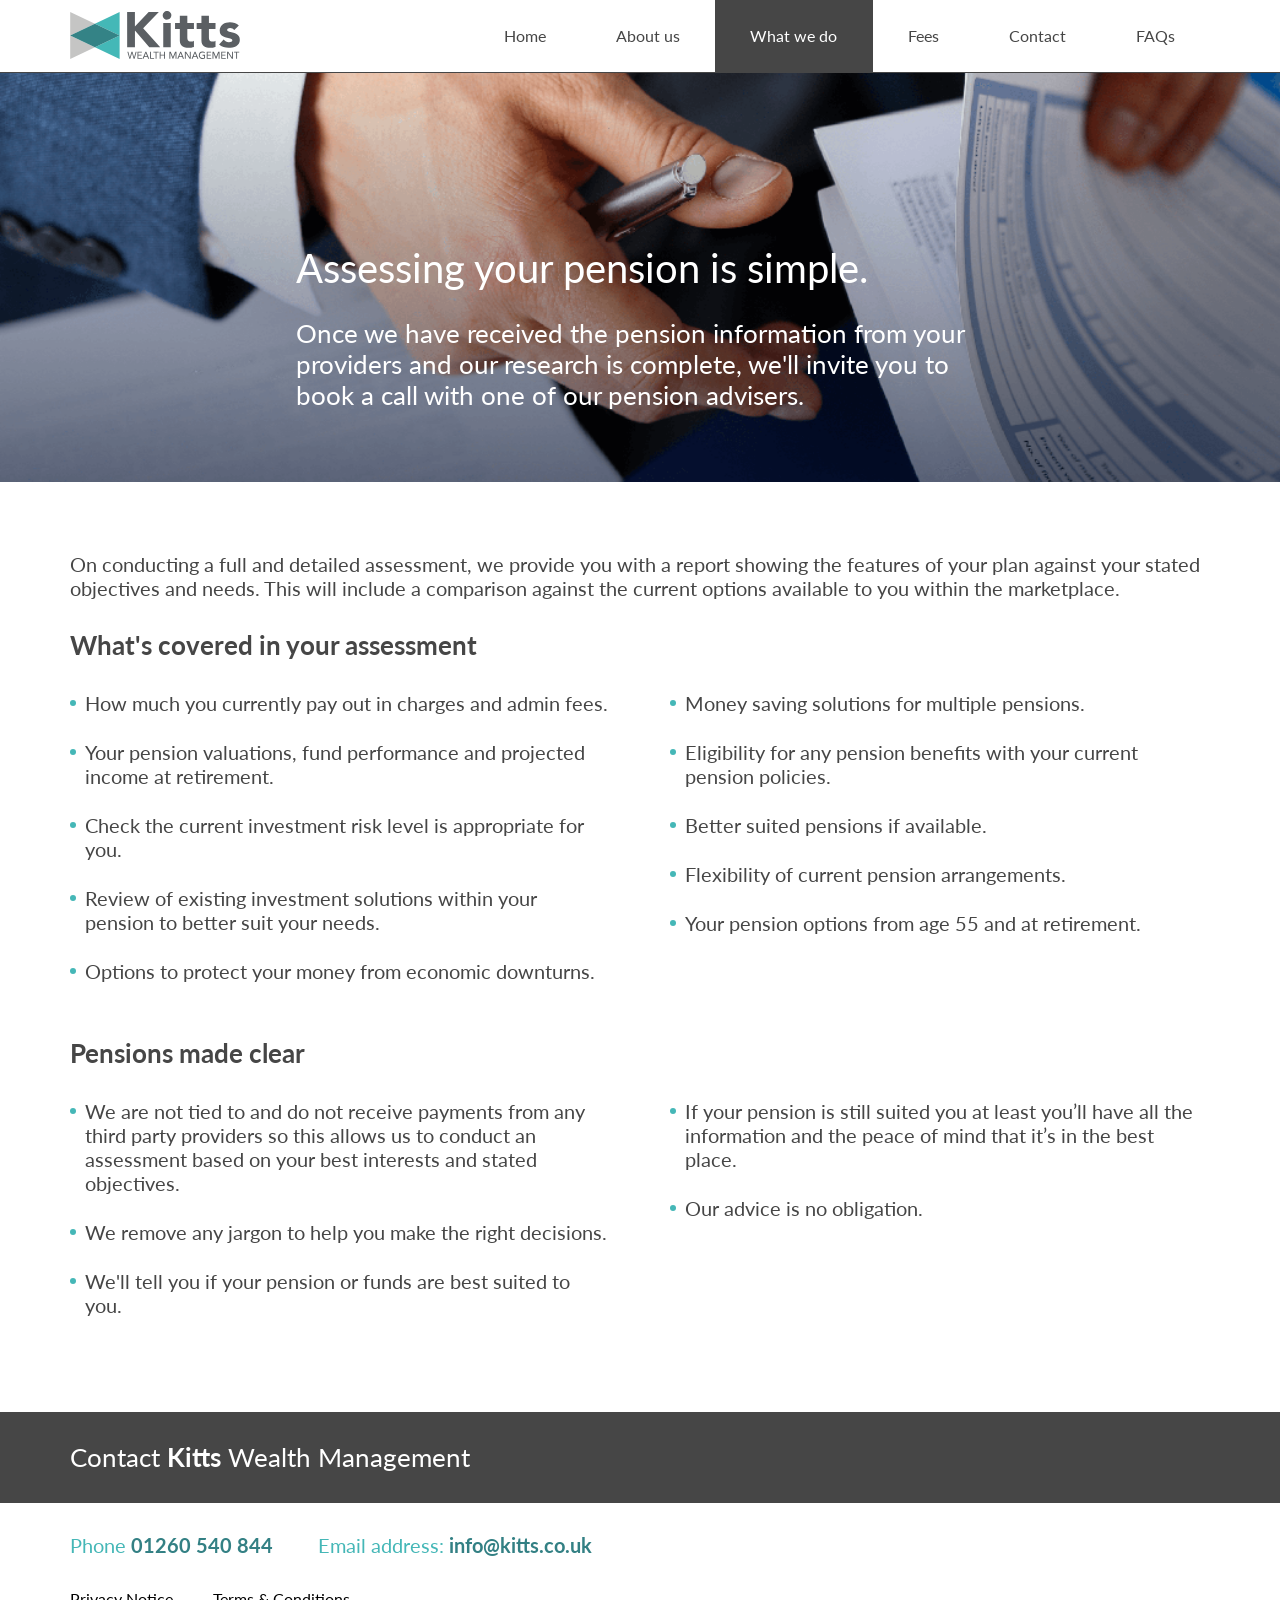
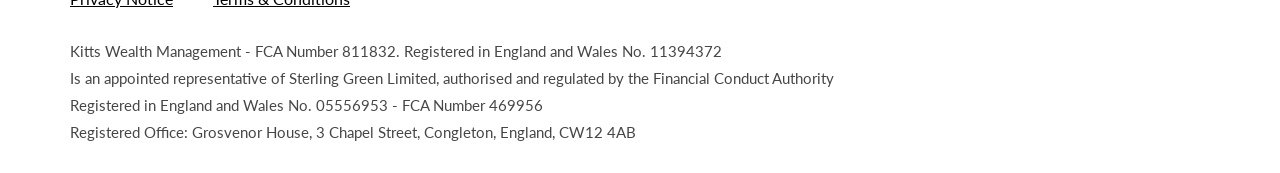
<file: what-we-do.html>
<!DOCTYPE html>
<html lang="en">
<head>
    <meta charset="UTF-8">
    <meta name="viewport" content="width=device-width, initial-scale=1.0">
    <meta http-equiv="X-UA-Compatible" content="ie=edge">
    <title>Kitts Wealth Management - What we do</title>
    <link href="https://fonts.googleapis.com/css?family=Lato" rel="stylesheet">
    <link href="sass/critical.min.css" rel="stylesheet" type="text/css">
</head>
<body>

    <a class="focusable visually-hidden" href="#main-content">Skip to main content</a>

    <header class="header">
        <div class="mainColumn">
            <a href="index.html" class="header__logo">Kitts Wealth Management link to homepage</a>
            <button class="nav__burgerBtn" aria-label="Mobile Menu Button">
                <span></span>
                <span></span>
                <span></span>
            </button>
            <nav class="nav">
                <div class="nav__close_mobile_menu">
                    <span></span>
                    <span></span>
                </div>
                <ul class="nav__list-container">
                    <li><a href="index.html">Home</a></li>
                    <li><a href="about-us.html">About us</a></li>
                    <li><a href="what-we-do.html" class="active">What we do</a></li>
                    <li><a href="fees.html">Fees</a></li>
                    <li><a href="contact.html">Contact</a></li>
                    <li><a href="faq.html">FAQs</a></li>
                </ul>
            </nav>
        </div>
    </header>

    <main class="main" id="main-content">

        <div class="hero hero--img-what-we-do">
            <div class="mainColumn hero__whatWeDoTitle">
                <h1 class="hd_primary fs_primary cm_white">Assessing your pension is simple.</h1>
                <p class="fs_secondary--hero cm_white">Once we have received the pension information from your providers and our research is complete, we'll invite you to book a call with one of our pension advisers.</p>
            </div>
        </div>

        <div class="mainColumn">

            <p class="hd_primary fs_tertiary">On conducting a full and detailed assessment, we provide you with a report showing the features of your plan against your stated objectives and needs. This will include a comparison against the current options available to you within the marketplace.</p>

            <h2 class="hd_secondary fs_secondary bold mar_top_med">What's covered in your assessment</h2>

            <div class="columns">
                <div class="col6">
                    <ul class="fs_tertiary">
                        <li class="bullet--disc">How much you currently pay out in charges and admin fees.</li>
                        <li class="bullet--disc">Your pension valuations, fund performance and projected income at retirement.</li>
                        <li class="bullet--disc">Check the current investment risk level is appropriate for you.</li>
                        <li class="bullet--disc">Review of existing investment solutions within your pension to better suit your needs.</li>
                        <li class="bullet--disc">Options to protect your money from economic downturns.</li>
                    </ul>
                </div>
                <div class="col6">
                    <ul class="fs_tertiary">
                        <li class="bullet--disc">Money saving solutions for multiple pensions.</li>
                        <li class="bullet--disc">Eligibility for any pension benefits with your current pension policies.</li>
                        <li class="bullet--disc">Better suited pensions if available.</li>
                        <li class="bullet--disc">Flexibility of current pension arrangements.</li>
                        <li class="bullet--disc">Your pension options from age 55 and at retirement.</li>
                    </ul>
                </div>
            </div>

            <h2 class="hd_secondary fs_secondary bold mar_top_med">Pensions made clear</h2>

            <div class="columns">
                <div class="col6">
                    <ul class="fs_tertiary">
                        <li class="bullet--disc">We are not tied to and do not receive payments from any third party providers so this allows us to conduct an assessment based on your best interests and stated objectives.</li>
                        <li class="bullet--disc">We remove any jargon to help you make the right decisions.</li>
                        <li class="bullet--disc">We'll tell you if your pension or funds are best suited to you.</li>
                    </ul>
                </div>
                <div class="col6">
                    <ul class="fs_tertiary">
                        <li class="bullet--disc">If your pension is still suited you at least you’ll have all the information and the peace of mind that it’s in the best place.</li>
                        <li class="bullet--disc">Our advice is no obligation.</li>
                    </ul>
                </div>
            </div>

        </div>
    </main>

    <footer class="footer">
        <div class="footer__titleBlock">
            <div class="mainColumn">
                <p class="fs_secondary">Contact <strong>Kitts</strong> Wealth Management</p>
            </div>
        </div>
        <div class="footer__detailsBlock">
            <div class="mainColumn">
                <p class="footer__phoneNumbers fs_tertiary cm_secondary">Phone <a class="cm_tertiary" href="tel:01260540844"><strong>01260 540 844</strong></a> Email address: <a class="cm_tertiary" href="mailto:info@kitts.co.uk"><strong>info@kitts.co.uk</strong></a></p>
                <p class="footer__pageLinks"><a href="privacy.html">Privacy Notice</a><a href="terms.html">Terms & Conditions</a></p>
                <p class="fs__smallPrint">Kitts Wealth Management - FCA Number 811832. Registered in England and Wales No. 11394372</p>
                <p class="fs__smallPrint">Is an appointed representative of Sterling Green Limited, authorised and regulated by the Financial Conduct Authority</p>
                <p class="fs__smallPrint">Registered in England and Wales No. 05556953 - FCA Number 469956</p>
                <p class="fs__smallPrint">Registered Office: Grosvenor House, 3 Chapel Street, Congleton, England, CW12 4AB</p>
            </div>
        </div>
    </footer>

    <script src="scripts/scripts.min.js" async></script>
</body>
</html>
</file>
<file: sass/critical.min.css>
html{-webkit-box-sizing:border-box;box-sizing:border-box}*,*::after,*::before{-webkit-box-sizing:inherit;box-sizing:inherit}html,body,div,span,applet,object,iframe,h1,h2,h3,h4,h5,h6,p,blockquote,pre,a,abbr,acronym,address,big,cite,code,del,dfn,em,img,ins,kbd,q,s,samp,small,strike,strong,sub,sup,tt,var,b,u,i,center,dl,dt,dd,ol,ul,li,fieldset,form,label,legend,table,caption,tbody,tfoot,thead,tr,th,td,article,aside,canvas,details,embed,figure,figcaption,footer,header,hgroup,menu,nav,output,ruby,section,summary,time,mark,audio,video{margin:0;padding:0;border:0;font-size:100%;font:inherit;vertical-align:baseline}article,aside,details,figcaption,figure,footer,header,hgroup,menu,nav,section,article,div,ul,li,p{display:block;position:relative}span,a{position:relative}ol,ul{list-style:none}html{-webkit-box-sizing:border-box;box-sizing:border-box}*,*:before,*:after{-webkit-box-sizing:inherit;box-sizing:inherit}a{text-decoration:none}.main a{text-decoration:underline}.outlineHelper *{outline:1px dotted rgba(186,119,119,0.2)}.clearfix:after{content:"";display:table;clear:both}@media screen and (max-width: 544px){.hide--mobile{display:none}}@media screen and (min-width: 640px){.hide--desktop{display:none}}html{color:#000;font-family:"Lato",Arial,Helvetica,sans-serif;overflow-x:hidden}@media screen and (min-width: 640px){html{overflow-x:auto}}body{line-height:1em;color:#464646;overflow-x:hidden}@media screen and (min-width: 640px){body{overflow-x:auto}}p{margin-bottom:20px;line-height:1.4em}@media screen and (min-width: 640px){p{line-height:1.5em}}p:last-of-type{margin-bottom:0}.mainColumn{padding:0 15px;width:100%}@media screen and (min-width: 1200px){.mainColumn{width:1200px;margin:auto;padding:0 30px}}.hd_primary{margin-bottom:10px}@media screen and (min-width: 640px){.hd_primary{margin-bottom:30px}}.hd_secondary{margin-bottom:10px}@media screen and (min-width: 640px){.hd_secondary{margin-bottom:20px}}.hd_tertiary{margin-bottom:10px}@media screen and (min-width: 640px){.hd_tertiary{margin-bottom:10px}}.main li{margin-bottom:25px}.fs_primary{line-height:1.05em;font-size:22px}@media screen and (min-width: 640px){.fs_primary{line-height:1em;font-size:40px}}.fs_secondary{line-height:1em;font-size:22px}@media screen and (min-width: 640px){.fs_secondary{line-height:1.2em;font-size:26px}}.fs_secondary--hero{line-height:1.15em;font-size:18px}@media screen and (min-width: 640px){.fs_secondary--hero{line-height:1.2em;font-size:26px}}.fs_tertiary{line-height:1.2em;font-size:18px}@media screen and (min-width: 640px){.fs_tertiary{font-size:20px}}.fs_tertiary li{margin-bottom:25px}.fs_tertiary li.bullet-disc::before{top:10px}.fs__smallPrint{margin:6px 0;line-height:1.4em;font-size:13px}@media screen and (min-width: 640px){.fs__smallPrint{font-size:15px}}.cm_primary{color:#464646}.cm_secondary{color:#45b7b7}.cm_tertiary{color:#338084}.cm_white{color:#fff}.mar_top_noHero{margin-top:30px}@media screen and (min-width: 640px){.mar_top_noHero{margin-top:70px}}.mar_top_lrg{margin-top:20px}@media screen and (min-width: 640px){.mar_top_lrg{margin-top:70px}}.mar_top_med{margin-top:15px}@media screen and (min-width: 640px){.mar_top_med{margin-top:30px}}.mar_btm_lrg{margin-bottom:15px}@media screen and (min-width: 640px){.mar_btm_lrg{margin-bottom:70px}}.mar_btm_med{margin-bottom:15px}@media screen and (min-width: 640px){.mar_btm_med{margin-bottom:30px}}@media screen and (max-width: 640px){.mar_btm_med_m{margin-bottom:15px}}.main{padding-bottom:20px}@media screen and (min-width: 640px){.main{padding-bottom:70px}}.main .unstyledLink{text-decoration:none;color:#464646}.columns{margin-top:15px}@media screen and (min-width: 640px){.columns{display:-webkit-box;display:-ms-flexbox;display:flex;margin-top:30px}}@media screen and (max-width: 544px){.columns .col6:first-child p:last-child{margin-bottom:15px}}@media screen and (min-width: 640px){.columns .col6{width:50%}.columns .col6:first-child{padding-right:30px}.columns .col6:last-child{padding-left:30px}}.columns img{width:100%}.columns .col--centerTxt{padding:10px 0}@media screen and (min-width: 640px){.columns .col--centerTxt{padding:100px 70px 70px}}.columns .col--centerTxt:nth-child(odd){padding-left:0}.columns .col--centerTxt:nth-child(even){padding-right:0}@media screen and (min-width: 640px){.columns.reverseCols{-webkit-box-orient:horizontal;-webkit-box-direction:reverse;-ms-flex-direction:row-reverse;flex-direction:row-reverse}.columns.reverseCols .col--centerTxt{padding-left:0;padding-right:70px}}@media screen and (min-width: 640px) and (min-width: 640px){.columns.reverseCols .col6:first-child{padding-left:30px}.columns.reverseCols .col6:last-child{padding-right:30px}}strong,.bold{font-weight:700}.bullet--tick{position:relative;padding-left:50px}.bullet--tick::before{position:absolute;left:0;top:5px;width:30px;height:30px;border-radius:100%;border:1px solid #464646;content:"\2714";color:#464646;padding:14px 0 0 8px;font-size:16px;line-height:0}.bullet--disc{position:relative;padding-left:15px}.bullet--disc::before{position:absolute;left:0;top:9px;width:6px;height:6px;border-radius:100%;content:"";background-color:#45b7b7}.visually-hidden{position:absolute;left:-10000px;top:auto;width:1px;height:1px;overflow:hidden}.focusable.visually-hidden:focus{position:relative;left:0;width:auto;height:auto;overflow:auto;border-bottom:none}.header{border-bottom:1px solid #464646}@media screen and (min-width: 640px){.header .mainColumn{display:-webkit-box;display:-ms-flexbox;display:flex}}.header__logo{display:block;width:115px;height:50px;background-image:url("../img/logo.svg");background-repeat:no-repeat;background-position:center center;background-size:contain;text-indent:-999999px;color:#000}@media screen and (min-width: 640px){.header__logo{width:170px;height:70px}}.nav{z-index:10;position:absolute;top:0;left:100%;width:100%;height:100vh;background-color:#45b7b7;-webkit-transition:-webkit-transform .3s ease;transition:-webkit-transform .3s ease;transition:transform .3s ease;transition:transform .3s ease, -webkit-transform .3s ease}@media screen and (min-width: 640px){.nav{margin:0 0 0 auto;position:relative;left:auto;width:65%;height:auto;background:none}}.nav--menu_open{-webkit-transform:translateX(-100%);transform:translateX(-100%)}.nav__burgerBtn{position:absolute;top:10px;right:10px;width:30px;height:30px;padding:0;border:2px solid #45b7b7;border-radius:100%;background:none;cursor:pointer}@media screen and (min-width: 640px){.nav__burgerBtn{display:none}}.nav__burgerBtn span{display:block;margin:auto;width:14px;height:3px;background-color:#45b7b7;border-radius:100px}.nav__burgerBtn span:nth-child(2){margin:2px auto;width:18px}.nav__close_mobile_menu{margin:16px 0 30px 16px;width:34px;height:34px;border:2px solid #fff;border-radius:100%;cursor:pointer}.nav__close_mobile_menu span{display:block;width:18px;height:3px;top:13px;left:6px;background-color:#fff;-webkit-transform:rotate(45deg);transform:rotate(45deg)}.nav__close_mobile_menu span:nth-child(2){top:10px;-webkit-transform:rotate(-45deg);transform:rotate(-45deg)}@media screen and (min-width: 640px){.nav__close_mobile_menu{display:none}}@media screen and (min-width: 640px){.nav__list-container{display:-webkit-box;display:-ms-flexbox;display:flex}}.nav__list-container li{-webkit-box-flex:1;-ms-flex:1 0 auto;flex:1 0 auto}.nav__list-container a{display:block;padding:14px 10px 14px 40px;text-decoration:none;text-align:left;color:#fff}@media screen and (min-width: 640px){.nav__list-container a{padding:28px 20px;color:#464646;text-align:center}}@media screen and (min-width: 1080px){.nav__list-container a:hover{background-color:#464646;color:#fff}}.nav__list-container a.active{background-color:#464646;color:#fff}.main{display:block}.footer{padding:0 0 15px}@media screen and (min-width: 640px){.footer{padding:0 0 30px}}.footer__titleBlock{padding:15px 0;background-color:#464646;color:#fff}@media screen and (min-width: 640px){.footer__titleBlock{padding:30px 0}}.footer__phoneNumbers{margin:30px 0}.footer__phoneNumbers a{display:block;margin:10px 0 18px}@media screen and (min-width: 640px){.footer__phoneNumbers a{display:inline;margin:0 40px 0 0}}.footer__pageLinks{margin:0 0 30px 0}.footer__pageLinks a{display:block;color:#000;text-decoration:underline;margin:0 0 20px 0}@media screen and (min-width: 640px){.footer__pageLinks a{display:inline;margin:0 40px 0 0}}.hero{margin-bottom:20px;background-repeat:no-repeat;background-position:center center;background-size:cover}@media screen and (min-width: 640px){.hero{margin-bottom:70px}}.hero--img-home,.hero--img-home-mobile{background-image:url("../img/welcomeHero.png")}.hero--img-about-us{background-image:url("../img/About-Us@2x.png")}.hero--img-what-we-do{background-image:url("../img/What-We-Do.png")}.hero--img-fees{background-image:url("../img/fees-Cost@2x.jpg")}@media screen and (max-width: 544px){.hero--img-home-mobile{margin:0 0 10px;height:150px;background-repeat:no-repeat;background-position:center center;background-size:cover}}@media screen and (max-width: 544px){.hero.hero--img-home{background-image:none;background-color:#929292}}.hero__homepageTitle{padding-bottom:25px}@media screen and (min-width: 640px){.hero__homepageTitle{padding:175px 12% 70px}}@media screen and (min-width: 1400px){.hero__homepageTitle{padding:175px 260px 70px}}.hero__aboutUsTitle{padding:85px 15px 25px}@media screen and (min-width: 640px){.hero__aboutUsTitle{padding:175px 15% 70px}}@media screen and (min-width: 1400px){.hero__aboutUsTitle{padding:175px 260px 70px}}.hero__whatWeDoTitle{padding:85px 15px 25px}@media screen and (min-width: 640px){.hero__whatWeDoTitle{padding:175px 20% 70px}}@media screen and (min-width: 1400px){.hero__whatWeDoTitle{padding:175px 260px 70px}}.hero__feesTitle{padding:85px 15px 25px}@media screen and (min-width: 640px){.hero__feesTitle{padding:175px 25% 70px}}@media screen and (min-width: 1400px){.hero__feesTitle{padding:175px 350px 70px}}.formBlock{padding:15px 0 30px}@media screen and (min-width: 640px){.formBlock{padding:35px 40px;border:1px solid #d4d4d4;border-radius:4px}}.formBlock .columns{margin:0}@media screen and (min-width: 640px){.formBlock__fields{display:-webkit-box;display:-ms-flexbox;display:flex;-ms-flex-wrap:wrap;flex-wrap:wrap}}.formBlock input,.formBlock select,.formBlock textarea{width:100%;margin-bottom:20px;padding:10px;border-radius:2px;border:1px solid #d4d4d4}.formBlock label{position:relative;display:block;margin:0 0 10px 0;cursor:text}.formBlock input.formBlock__consent_checkbox{margin:0 10px 0 0;width:17px;height:17px;cursor:pointer}@media screen and (min-width: 640px){.formBlock__consentLabel{width:66%}}.formBlock--field-title{width:100%}@media screen and (min-width: 640px){.formBlock--field-title{width:20%;min-width:75px;margin-right:5%}}.formBlock--field-name{width:100%}@media screen and (min-width: 968px){.formBlock--field-name{width:75%}}.formBlock--field-telephone{width:100%}@media screen and (min-width: 968px){.formBlock--field-telephone{width:40%;min-width:160px;margin-right:5%}}.formBlock--field-email{width:100%}@media screen and (min-width: 968px){.formBlock--field-email{width:55%}}.formBlock--field-comments{padding:12px 16px;width:100%;height:100px;font-family:"Lato",Arial,Helvetica,sans-serif}.formBlock--submitBtn{padding:10px 20px;border-radius:30px;border:0;background-color:#338084;color:#fff;font-weight:700;cursor:pointer}@media screen and (max-width: 640px){.formBlock--submitBtn{display:block}}
</file>
<file: sass/styles.min.css>
html{-webkit-box-sizing:border-box;box-sizing:border-box}*,*::after,*::before{-webkit-box-sizing:inherit;box-sizing:inherit}.page-page2{display:none}
</file>
